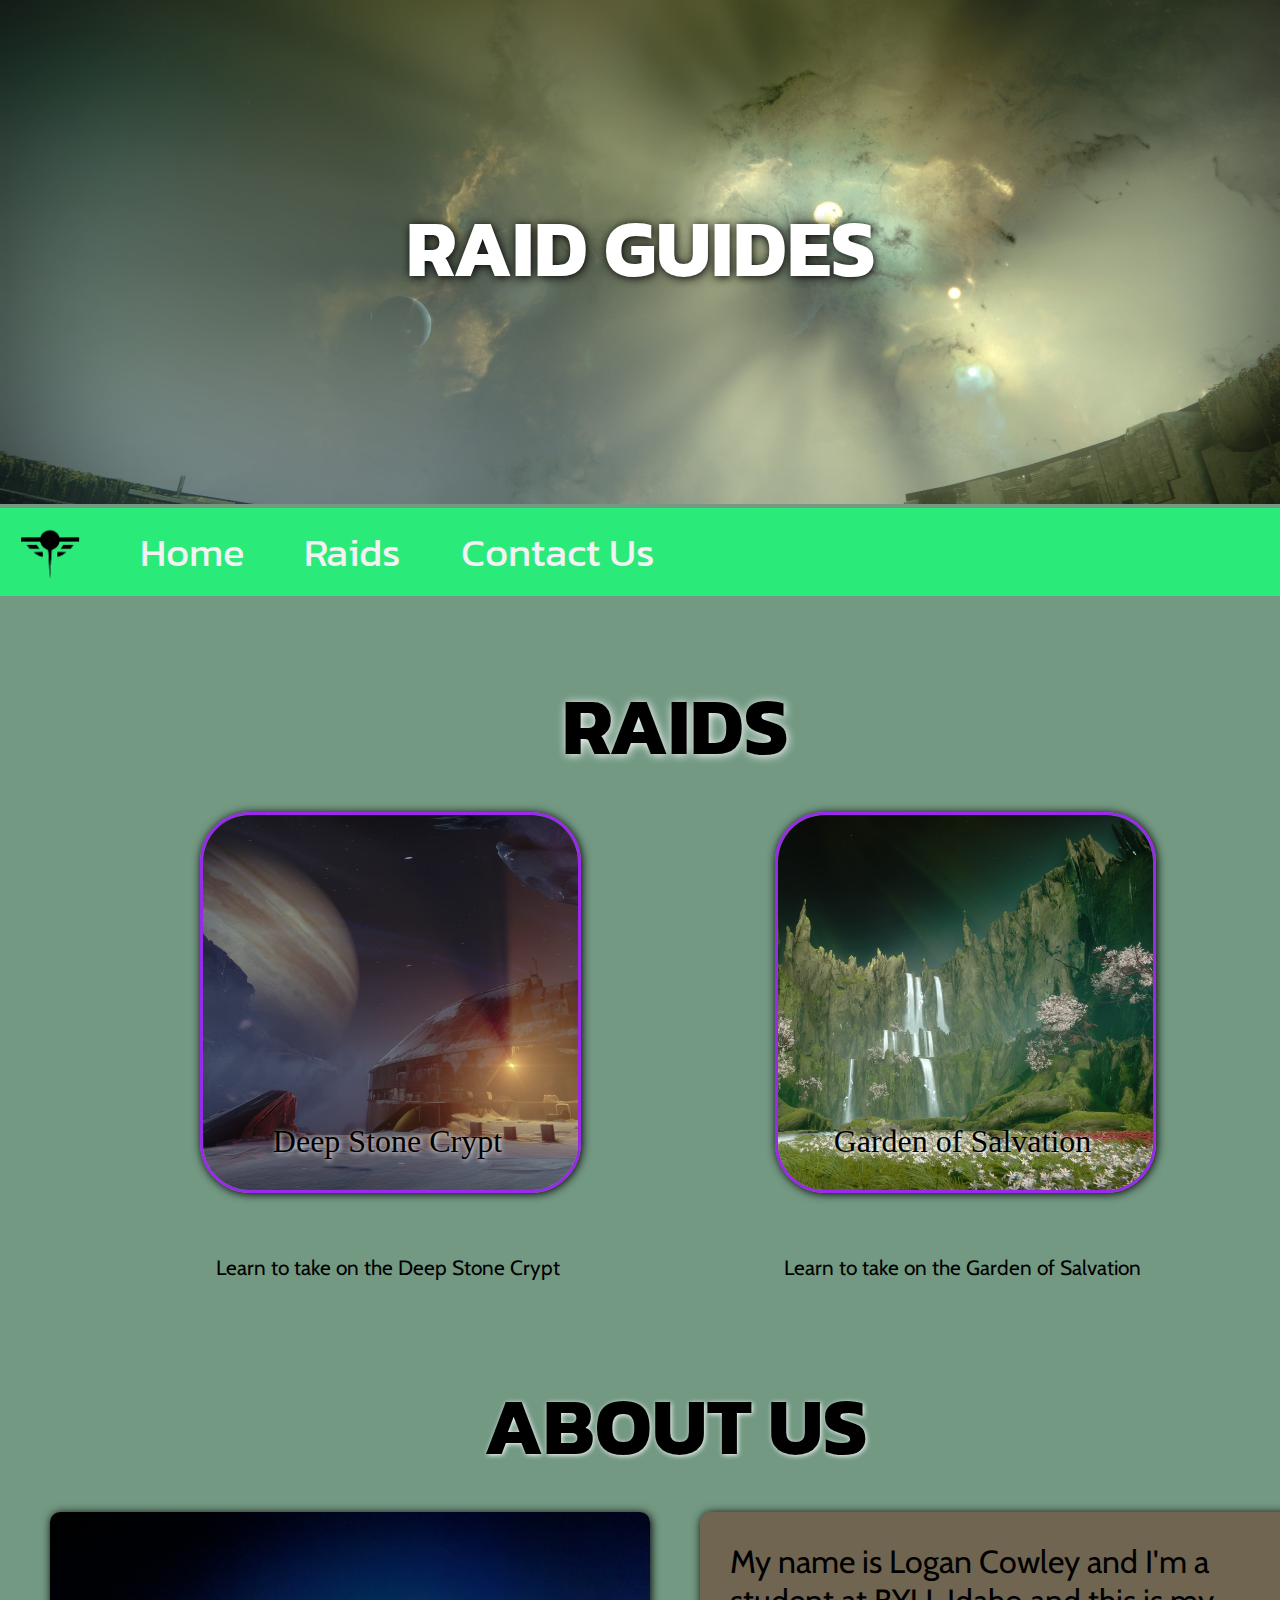
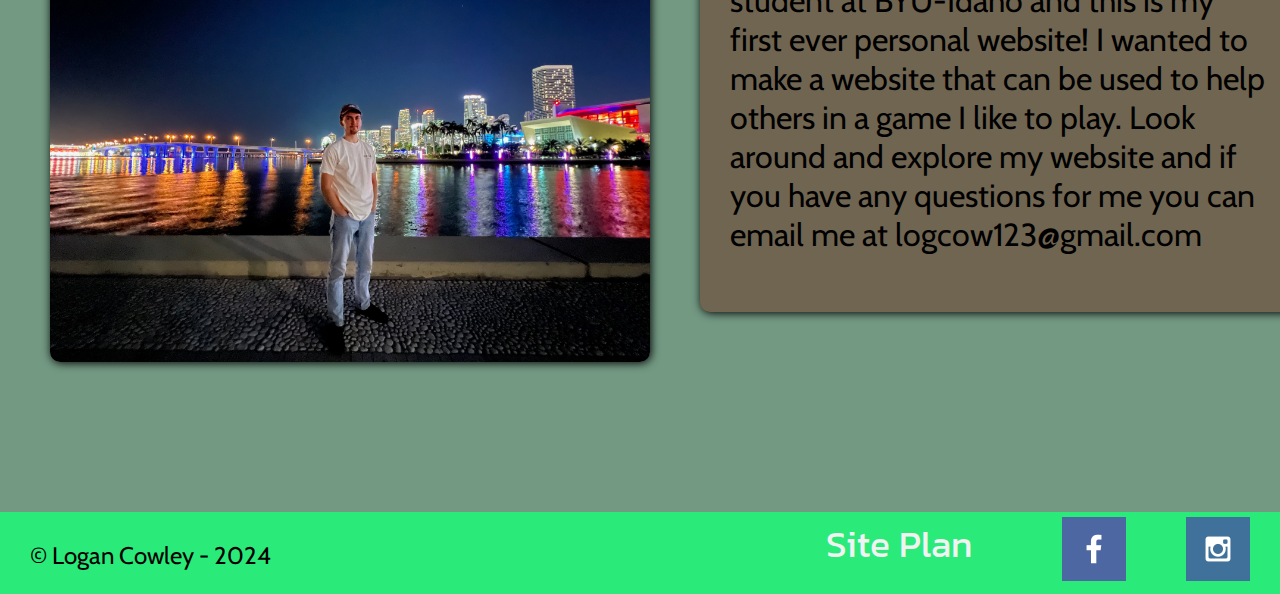
<file: index.html>
<!DOCTYPE html>
<html lang="en">

<head>
    <meta charset="UTF-8">
    <meta name="viewport" content="width=device-width, initial-scale=1.0">
    <title>Raid Guides</title>
    <link rel="stylesheet" href="styles/styles.css">
</head>

<body>
    <div class="main-title">
        <img class="main-img" src="images/title_image-cropped.jpg" alt="Background Image of Destiny 2 in the Garden of Salvation">
        <h1 class="main-text">RAID GUIDES</h1>
    </div>
    <header id="navbar">
        <nav>
            <ul>
                <li><a href="index.html"><img class="nav-logo" src="images/logo.png" alt="Raid Guides Logo"></a></li>
                <li><a href="index.html" class="link-a">Home</a></li>
                <li><a href="#raids" class="link-a">Raids</a></li>
                <li><a href="contactus.html" class="link-a">Contact Us</a></li>
            </ul>
        </nav>
    </header>
    <div id="raids" class="content">
        <h1 class="raid-text">RAIDS</h1>
        <div class="home-card home-card-one">
            <div class="img-card">
                <a href="deepstone.html">
                    <img src="images/dsc_cover_cropped.jpg" alt="Image of Deep Stone Crypt">
                </a>
                <div class="bottom-middle">Deep Stone Crypt</div>
            </div>
            <p>Learn to take on the Deep Stone Crypt</p>
        </div>
        <div class="home-card home-card-two">
            <div class="img-card">
                <a href="garden.html">
                <img src="images/gos_cover_cropped.jpg" alt="image of the Garde of Salvation">
                </a>
                <div class="bottom-middle">Garden of Salvation</div>
            </div>
            <p>Learn to take on the Garden of Salvation</p>
        </div>
    </div>
    <div id="about-us">
        <h1>ABOUT US</h1>
        <img src="images/logan.jpg" alt="picture of me(Logan)">
        <p>My name is Logan Cowley and I'm a student at BYU-Idaho and this is my first ever personal website! I wanted to make a website that can be used to help others in a game I like to play. Look around and explore my website and if you have any questions for me you can email me at logcow123@gmail.com</p>
    </div>
    <footer>
        <ul>
            <li class="copy-right"><p> &copy; Logan Cowley - 2024 </p></li>
            <li><a href="https://www.instagram.com" target="_blank">
                <img src="images/instagram.png" alt="instagram image with a link">
            </a></li>
            <li><a href="https://www.facebook.com" target="_blank">
                <img src="images/facebook.png" alt="facebook image with a link">
            </a></li>
            <li><a href="site-plan.html" class="foot-a">Site Plan</a></li>
        </ul>
    </footer>
    <script src="sticky.js"></script>
</body>

</html>
</file>
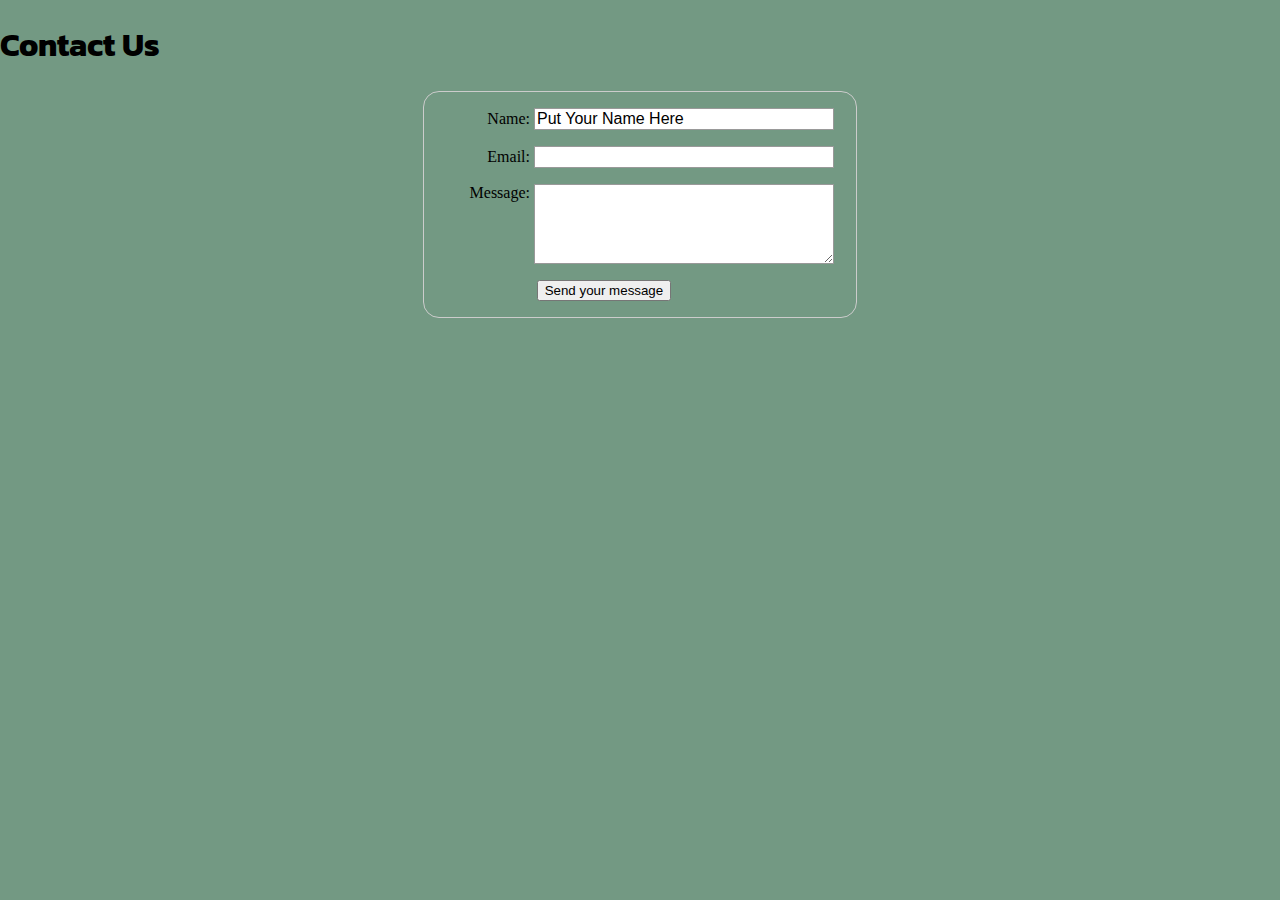
<file: contactus.html>
<!DOCTYPE html>
<html lang="en">
<head>
    <meta charset="UTF-8">
    <meta name="viewport" content="width=device-width, initial-scale=1.0">

    <link rel="stylesheet" href="styles/styles.css">
    <title>Contact Us</title>
</head>

<body>
    <header>

    </header>
<main>
    <div id="feedback"></div>
    <h1>Contact Us</h1>
    <form action="#" method="post">
        <ul>
            <li>
              <label for="name">Name:</label>
              <input type="text" id="name" name="user_name" value="Put Your Name Here"/>
            </li>
            <li>
              <label for="mail">Email:</label>
              <input type="email" id="mail" name="user_email" />
            </li>
            <li>
              <label for="msg">Message:</label>
              <textarea id="msg" name="user_message"></textarea>
            </li>
            <li class="button">
                <button type="submit">Send your message</button>
            </li>
          </ul>
    </form>

</main>
    <footer>

    </footer>
    <script>
        // get the feedback div element so we can do something with it.
        const feedbackElement = document.getElementById('feedback');
        // get the form so we can read what was entered in it.
        const formElement = document.forms[0];
        // add a 'listener' to wait for a submission of our form. When that happens run the code below.
        formElement.addEventListener('submit', function(e) {
            // stop the form from doing the default action.
            e.preventDefault();
            // set the contents of our feedback element to a message letting the user know the form was submitted successfully. Notice that we pull the name that was entered in the form to personalize the message!
            feedbackElement.innerHTML = 'Hello '+ formElement.user_name.value +'! Thank you for your message. We will get back with you as soon as possible!';
            // make the feedback element visible.
            feedbackElement.style.display = "block";
            // add a class to move everything down so our message doesn't cover it.
            document.body.classList.toggle('moveDown');
        });
    </script>
</body>
</html>
</file>
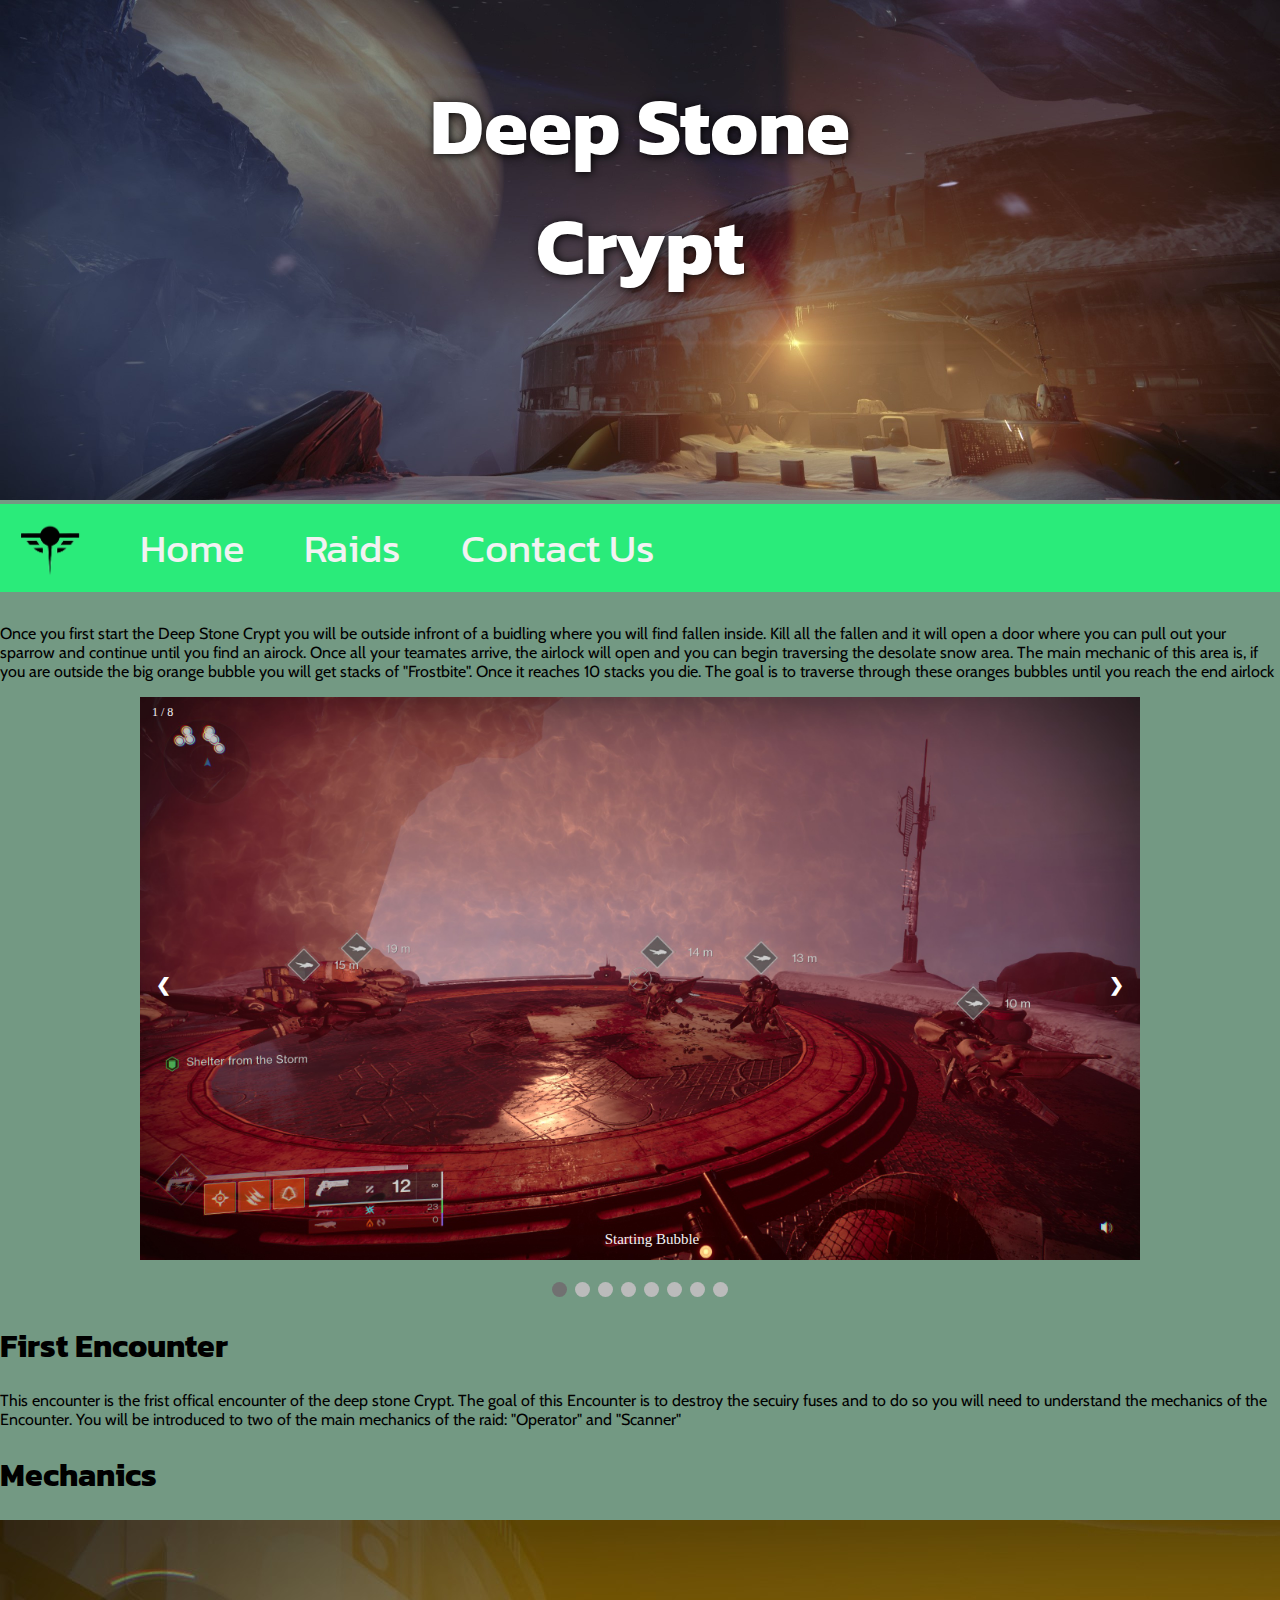
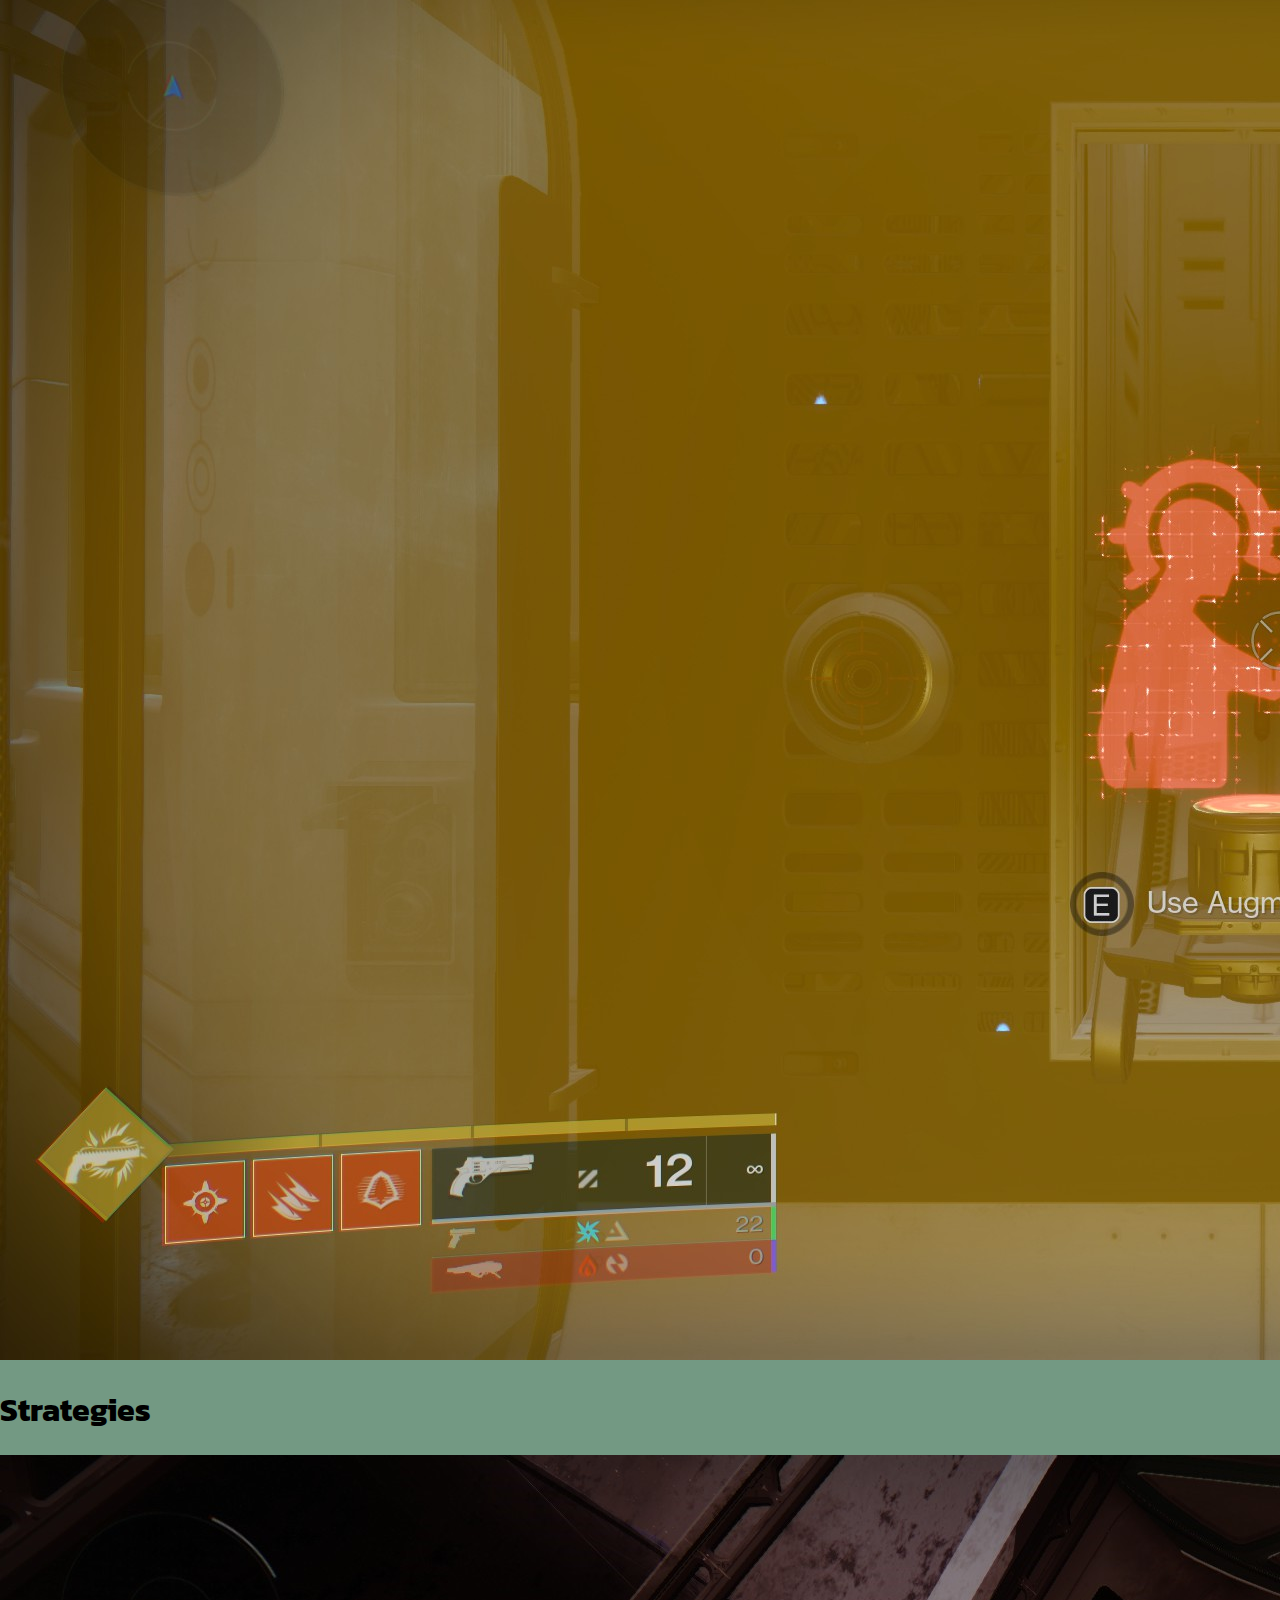
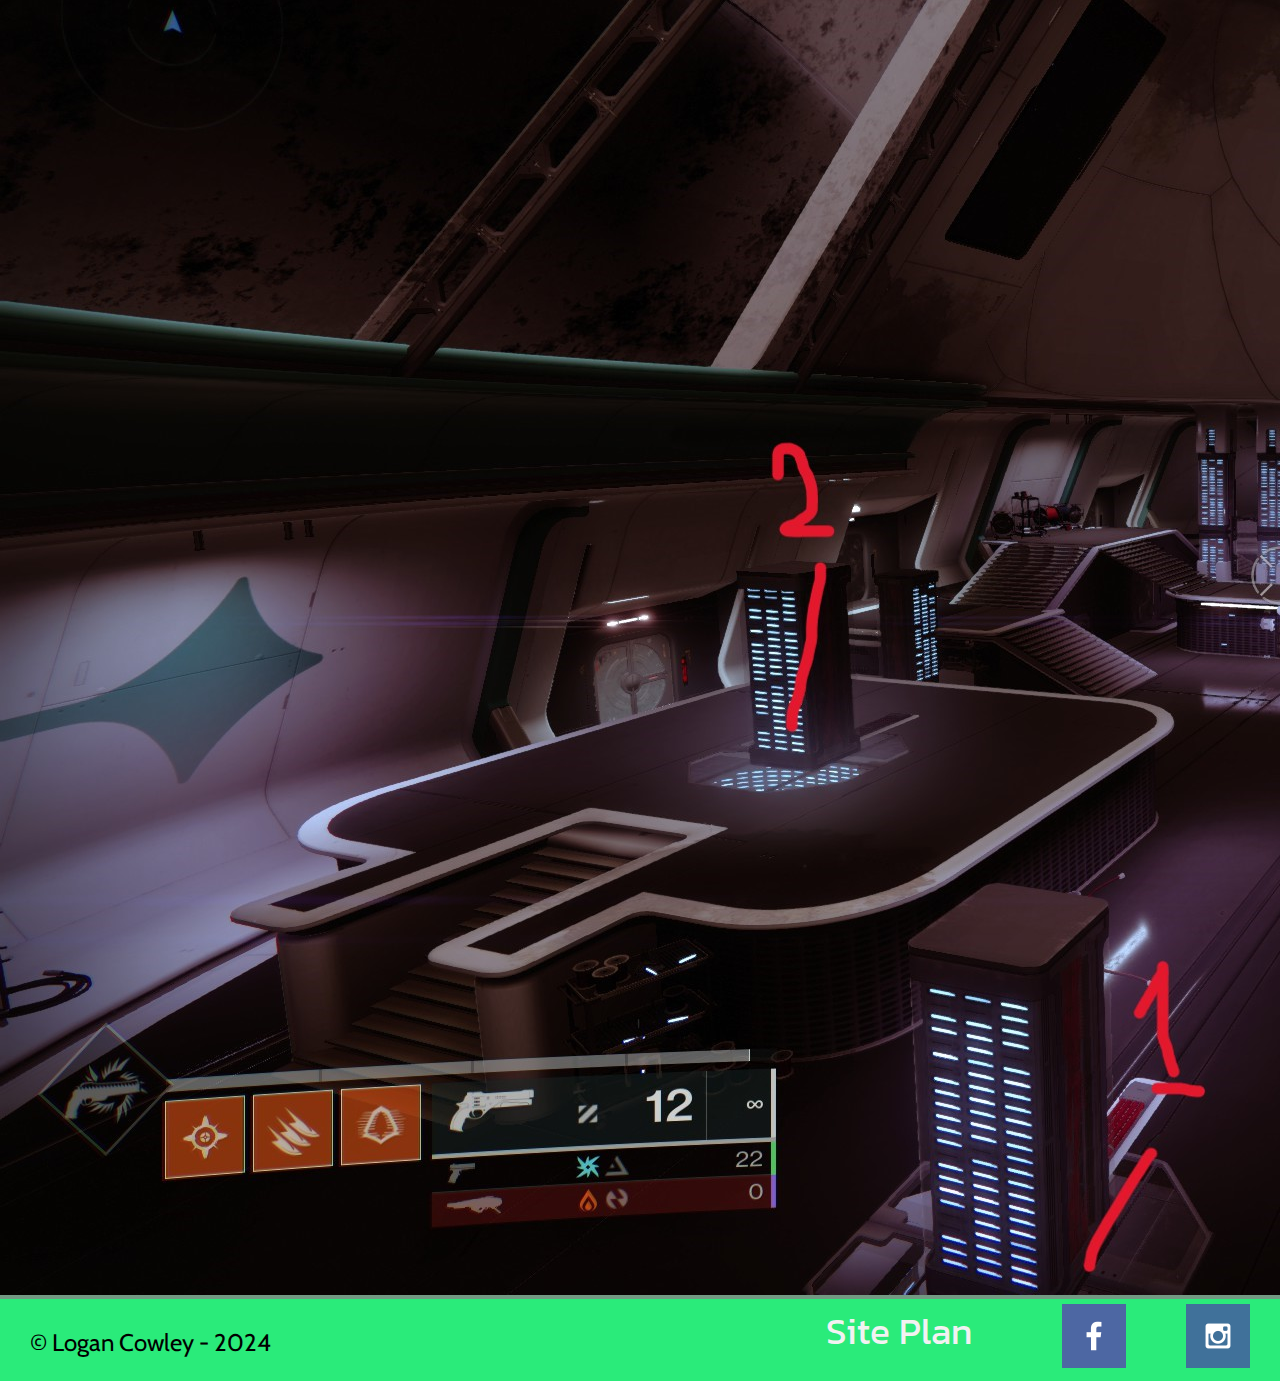
<file: deepstone.html>
<!DOCTYPE html>
<html lang="en">

<head>
    <meta charset="UTF-8">
    <meta name="viewport" content="width=device-width, initial-scale=1.0">
    <title>Raid Guides | Deep Stone Crypt</title>
    <link rel="stylesheet" href="styles/styles.css">
</head>
<body>
    <div class="main-title">
        <img class="main-img" src="images/dsc_cover_cropped_hero.jpg" alt="Background Image of Destiny 2 in the Deep Stone Crypt">
        <h1 class="main-text">Deep Stone Crypt</h1>
    </div>
    <header id="navbar">
        <nav>
            <ul>
                <li><a href="index.html"><img class="nav-logo" src="images/logo.png" alt="Raid Guides Logo"></a></li>
                <li><a href="index.html" class="link-a">Home</a></li>
                <li><a href="index.html#raids" class="link-a">Raids</a></li>
                <li><a href="contactus.html" class="link-a">Contact Us</a></li>
            </ul>
        </nav>
    </header>

    <div class="how-to-start content">
        <p class="instuctions">Once you first start the Deep Stone Crypt you will be outside infront of a buidling where you will find fallen inside. Kill all the fallen and it will open a door where you can pull out your sparrow and continue until you find an airock. Once all your teamates arrive, the airlock will open and you can begin traversing the desolate snow area. The main mechanic of this area is, if you are outside the big orange bubble you will get stacks of "Frostbite". Once it reaches 10 stacks you die. The goal is to traverse through these oranges bubbles until you reach the end airlock</p>
        <div class="slideshow-div">    
            <div class="image-collection">
                <div class="mySlides fade">
                    <div class="numbertext">1 / 8</div>
                    <img src="images/dsc_start_1.jpg" style="width:100%" alt="Image of the first checkpoint in Deep stone Crypt oppening">
                    <div class="text">Starting Bubble</div>
                </div>
                <div class="mySlides fade">
                    <div class="numbertext">2 / 8</div>
                    <img src="images/dsc_start_2.jpg" style="width:100%" alt="Image of the second checkpoint in Deep stone Crypt oppening">
                    <div class="text">Towards 4th Bubble</div>
                </div>
                <div class="mySlides fade">
                    <div class="numbertext">3 / 8</div>
                    <img src="images/dsc_start_3.jpg" style="width:100%" alt="Image of the third checkpoint in Deep stone Crypt oppening">
                    <div class="text">Towards 5th Bubble</div>
                </div>
                <div class="mySlides fade">
                    <div class="numbertext">4 / 8</div>
                    <img src="images/dsc_start_4.jpg" style="width:100%" alt="Image of the fourth checkpoint in Deep stone Crypt oppening">
                    <div class="text">Towards 6th bubble</div>
                </div>
                <div class="mySlides fade">
                    <div class="numbertext">5 / 8</div>
                    <img src="images/dsc_start_5.jpg" style="width:100%" alt="Image of the fifth checkpoint in Deep stone Crypt oppening">
                    <div class="text">Towards 7th bubble</div>
                </div>
                <div class="mySlides fade">
                    <div class="numbertext">6 / 8</div>
                    <img src="images/dsc_start_5-2.jpg" style="width:100%" alt="Image of the fifth checkpoint in Deep stone Crypt oppening part two">
                    <div class="text">Inbetween Bubbles 6 and 7</div>
                </div>
                <div class="mySlides fade">
                    <div class="numbertext">7 / 8</div>
                    <img src="images/dsc_start_6.jpg" style="width:100%" alt="Image of the sixth checkpoint in Deep stone Crypt oppening">
                    <div class="text">Towards final Bubble</div>
                </div>
                <div class="mySlides fade">
                    <div class="numbertext">8 / 8</div>
                    <img src="images/dsc_start_7.jpg" style="width:100%" alt="Image of the final checkpoint in Deep stone Crypt oppening">
                    <div class="text">Final Airlock</div>
                </div>
                <a class="prev" onclick="plusSlides(-1)">&#10094;</a>
                <a class="next" onclick="plusSlides(1)">&#10095;</a>
            </div>
            <br>
            <div class="dot-style" style="text-align:center">
                <span class="dot" onclick="currentSlide(1)"></span>
                <span class="dot" onclick="currentSlide(2)"></span>
                <span class="dot" onclick="currentSlide(3)"></span>
                <span class="dot" onclick="currentSlide(4)"></span>
                <span class="dot" onclick="currentSlide(5)"></span>
                <span class="dot" onclick="currentSlide(6)"></span>
                <span class="dot" onclick="currentSlide(7)"></span>
                <span class="dot" onclick="currentSlide(8)"></span>
            </div>
        </div>
    </div>
    
    <div class="first-encounter">
        <h1>First Encounter</h1>
        <p class="description">This encounter is the frist offical encounter of the deep stone Crypt. The goal of this Encounter is to destroy the secuiry fuses and to do so you will need to understand the mechanics of the Encounter. You will be introduced to two of the main mechanics of the raid: "Operator" and "Scanner"</p>
        <div class="guide-grid">
            <div class="mechanics-box">
                <h1>Mechanics</h1>
                <div class="mechanic-collection">
                    <img src="images/operator.jpg" alt="The operator mechanic">
                </div>
            </div>
            <div class="strategies-box">
                <h1>Strategies</h1>
                <div class="mechanic-collection">
                    <img src="images/dsc_darkroom_marked.jpg" alt="image of the deep stone crypt dark room">
                </div>
            </div>
        </div>
    </div>

    <footer>
        <ul>
            <li class="copy-right"><p> &copy; Logan Cowley - 2024 </p></li>
            <li><a href="https://www.instagram.com" target="_blank">
                <img src="images/instagram.png" alt="instagram image with a link">
            </a></li>
            <li><a href="https://www.facebook.com" target="_blank">
                <img src="images/facebook.png" alt="facebook image with a link">
            </a></li>
            <li><a href="site-plan.html" class="foot-a">Site Plan</a></li>
        </ul>
    </footer>
    <script src="sticky.js"></script>
    <script src="slideshow.js"></script>
</body>
</file>
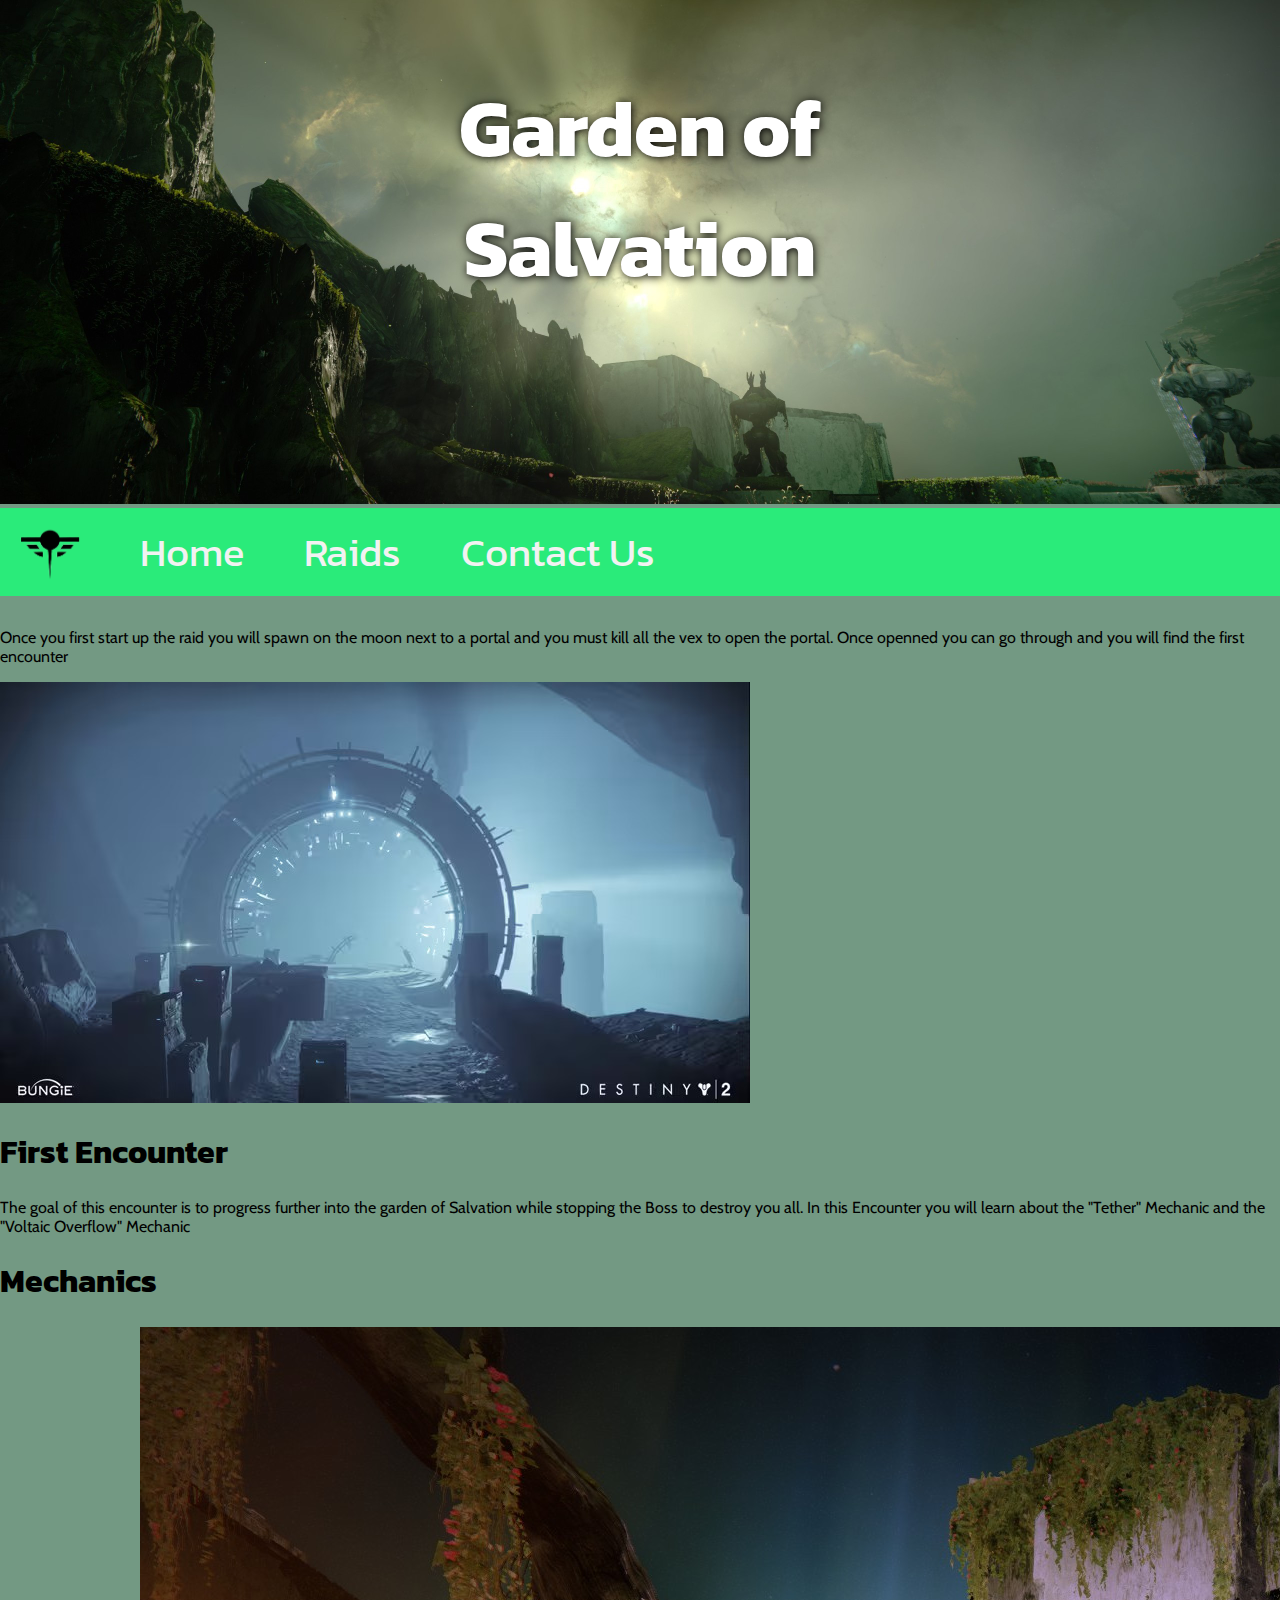
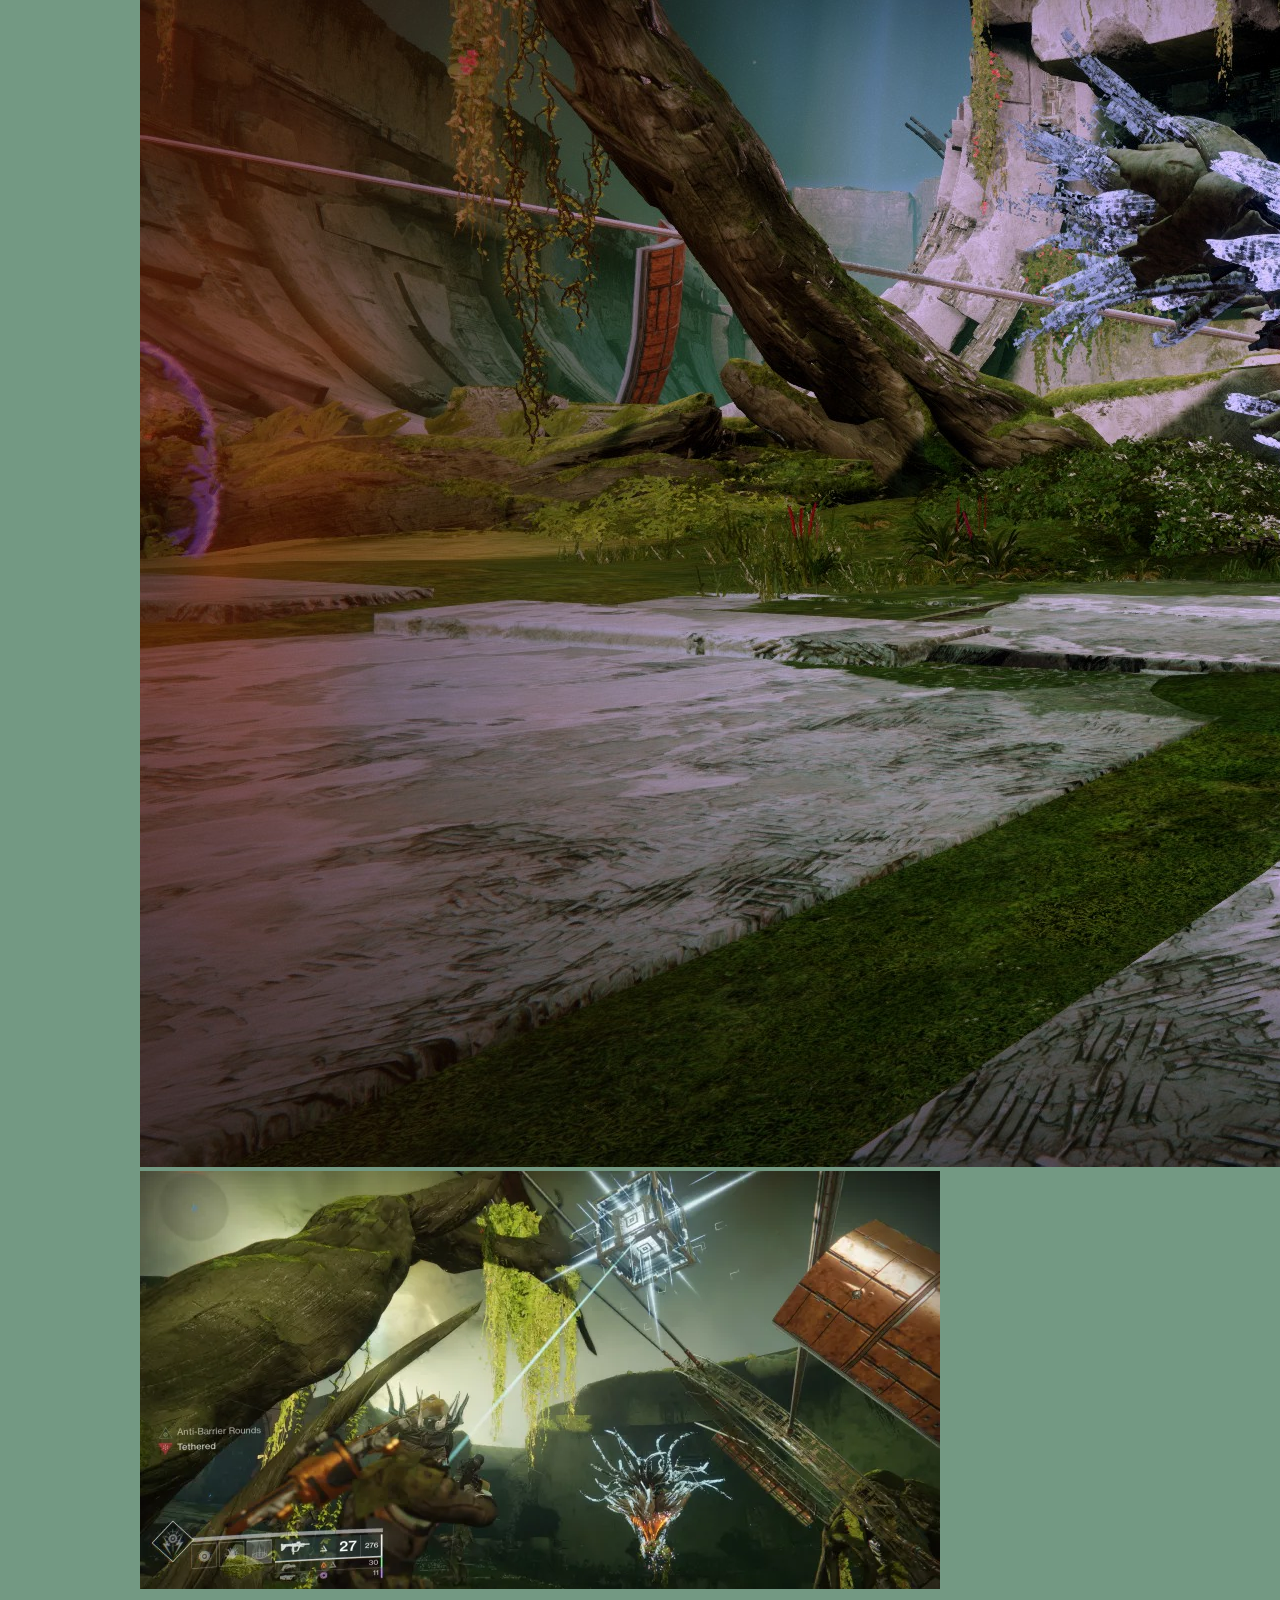
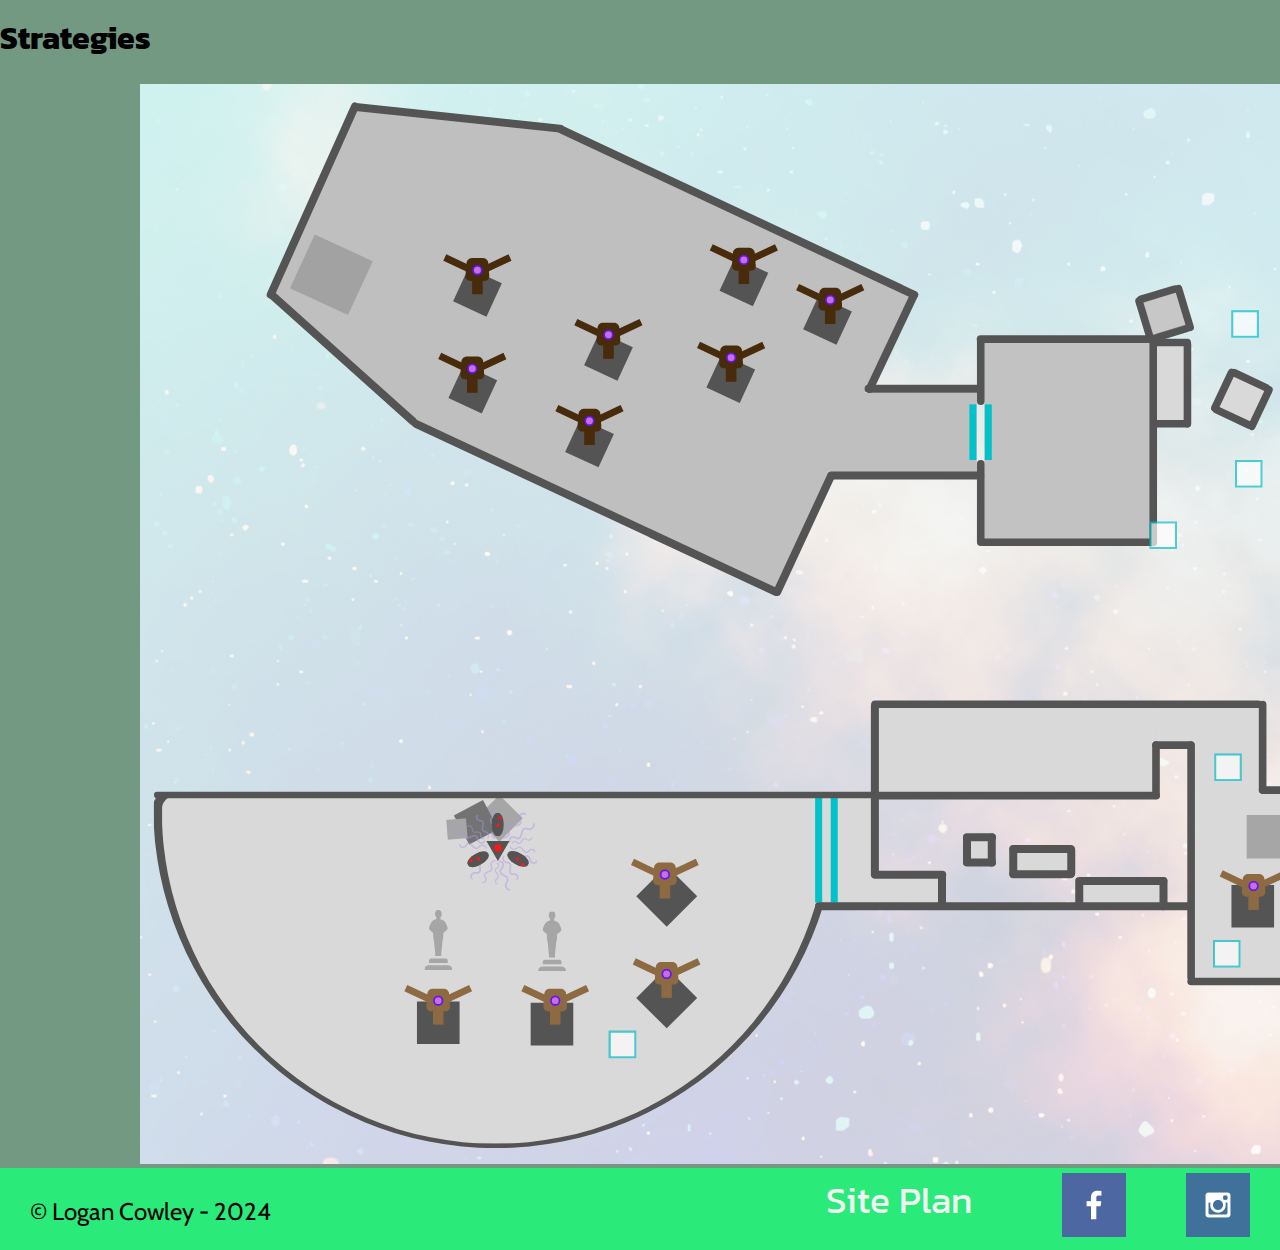
<file: garden.html>
<!DOCTYPE html>
<html lang="en">

<head>
    <meta charset="UTF-8">
    <meta name="viewport" content="width=device-width, initial-scale=1.0">
    <title>Raid Guides | Garden of Salvation</title>
    <link rel="stylesheet" href="styles/styles.css">
</head>
<body>
    <div class="main-title">
        <img class="main-img" src="images/gos_hero_cropped.jpg" alt="Background Image of Destiny 2 in the Garden of Salvation">
        <h1 class="main-text">Garden of Salvation</h1>
    </div>
    <header id="navbar">
        <nav>
            <ul>
                <li><a href="index.html"><img class="nav-logo" src="images/logo.png" alt="Raid Guides Logo"></a></li>
                <li><a href="index.html" class="link-a">Home</a></li>
                <li><a href="index.html#raids" class="link-a">Raids</a></li>
                <li><a href="contactus.html" class="link-a">Contact Us</a></li>
            </ul>
        </nav>
    </header>

    <div class="how-to-start content">
        <p>Once you first start up the raid you will spawn on the moon next to a portal and you must kill all the vex to open the portal. Once openned you can go through and you will find the first encounter</p>
        <img src="images/gos_portal.jpg" alt="Destiny 2 portal on the moon">
    </div>
    
    <h1>First Encounter</h1>
    <p>The goal of this encounter is to progress further into the garden of Salvation while stopping the Boss to destroy you all. In this Encounter you will learn about the "Tether" Mechanic and the "Voltaic Overflow" Mechanic</p>
    <div class="guide-grid">
        <div class="mechanics-box">
            <h1>Mechanics</h1>
            <div class="image-collection">
                <img src="images/gos_mindbarf.jpg" alt="image of the voltaic Overflow mechanic">
                <img src="images/gos_tether.jpg" alt="image of the tether mechanic">
            </div>
        </div>
        <div class="strategies-box">
            <h1>Strategies</h1>
            <div class="image-collection">
                <img src="images/gos_firstencounter.png" alt="map of the first encounter">
            </div>
        </div>
    </div>

    <footer>
        <ul>
            <li class="copy-right"><p> &copy; Logan Cowley - 2024 </p></li>
            <li><a href="https://www.instagram.com" target="_blank">
                <img src="images/instagram.png" alt="instagram image with a link">
            </a></li>
            <li><a href="https://www.facebook.com" target="_blank">
                <img src="images/facebook.png" alt="facebook image with a link">
            </a></li>
            <li><a href="site-plan.html" class="foot-a">Site Plan</a></li>
        </ul>
    </footer>
    <script src="sticky.js"></script>
</body>
</file>
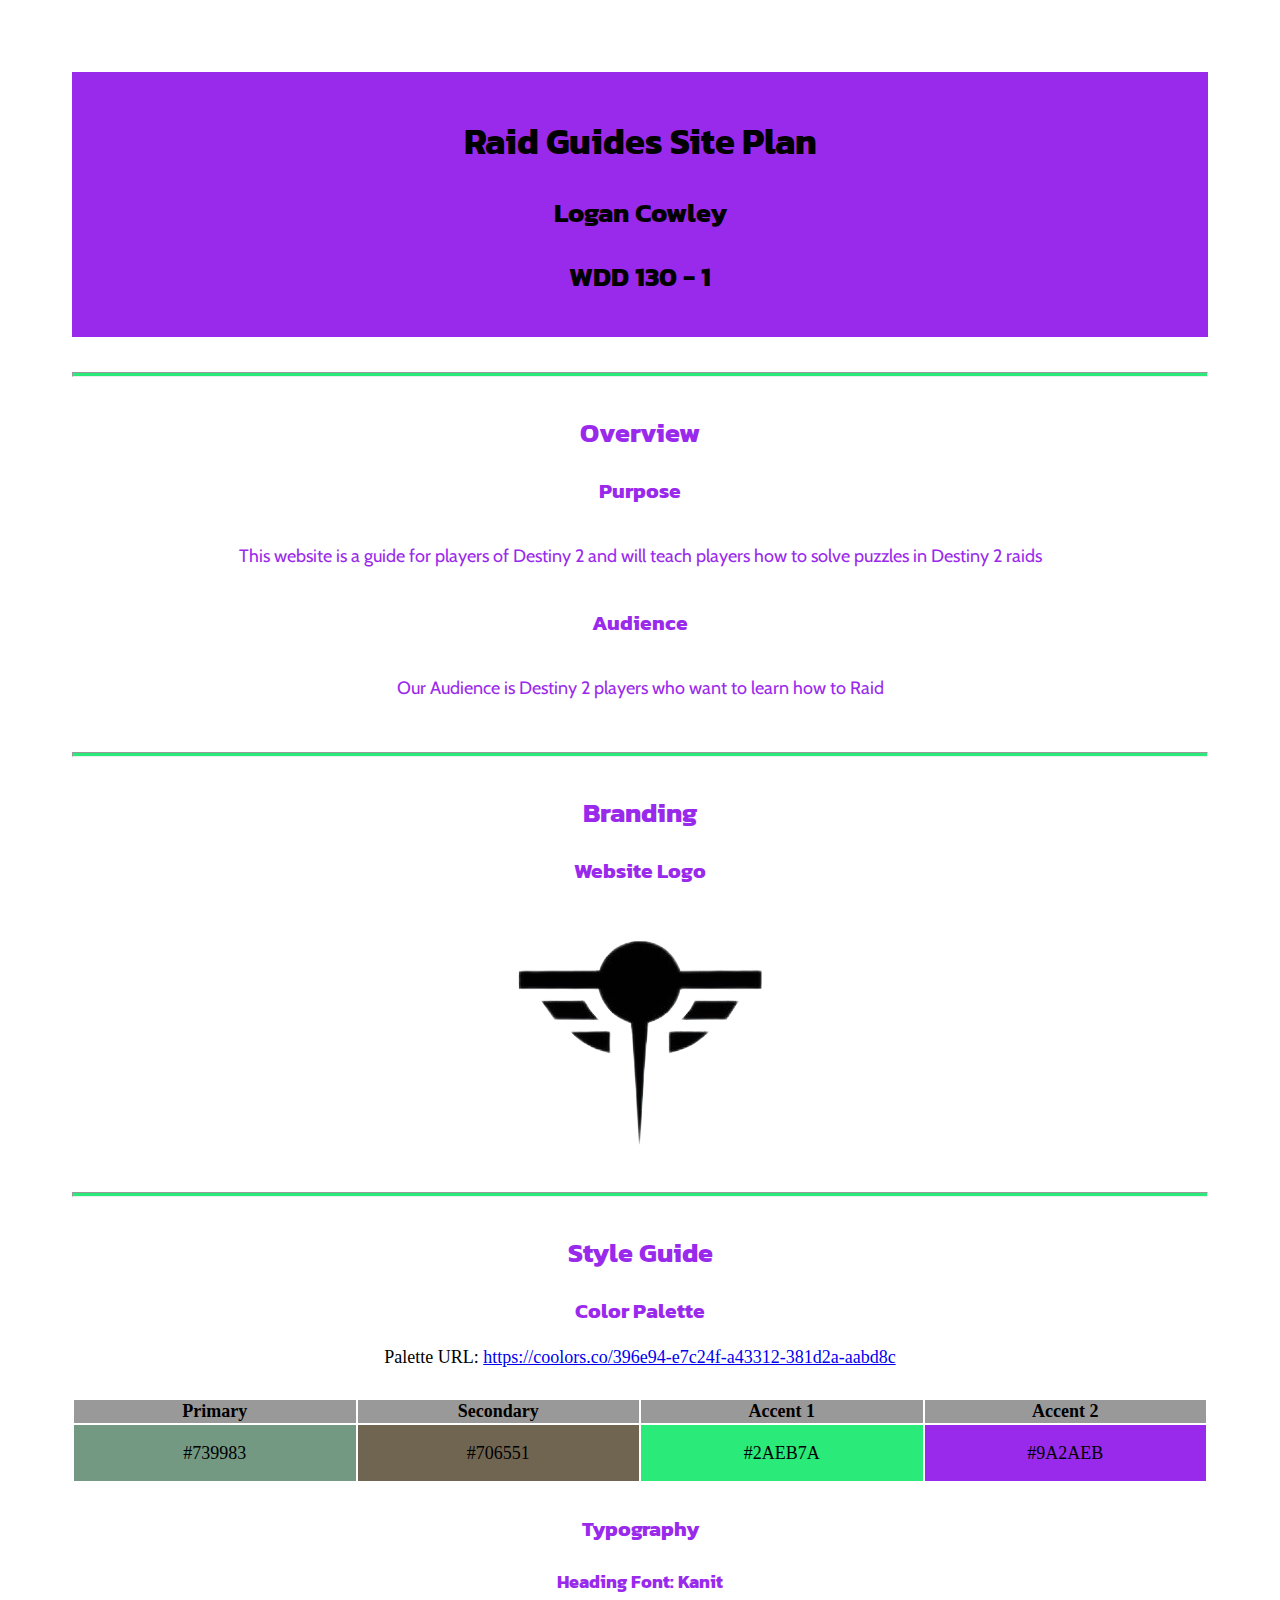
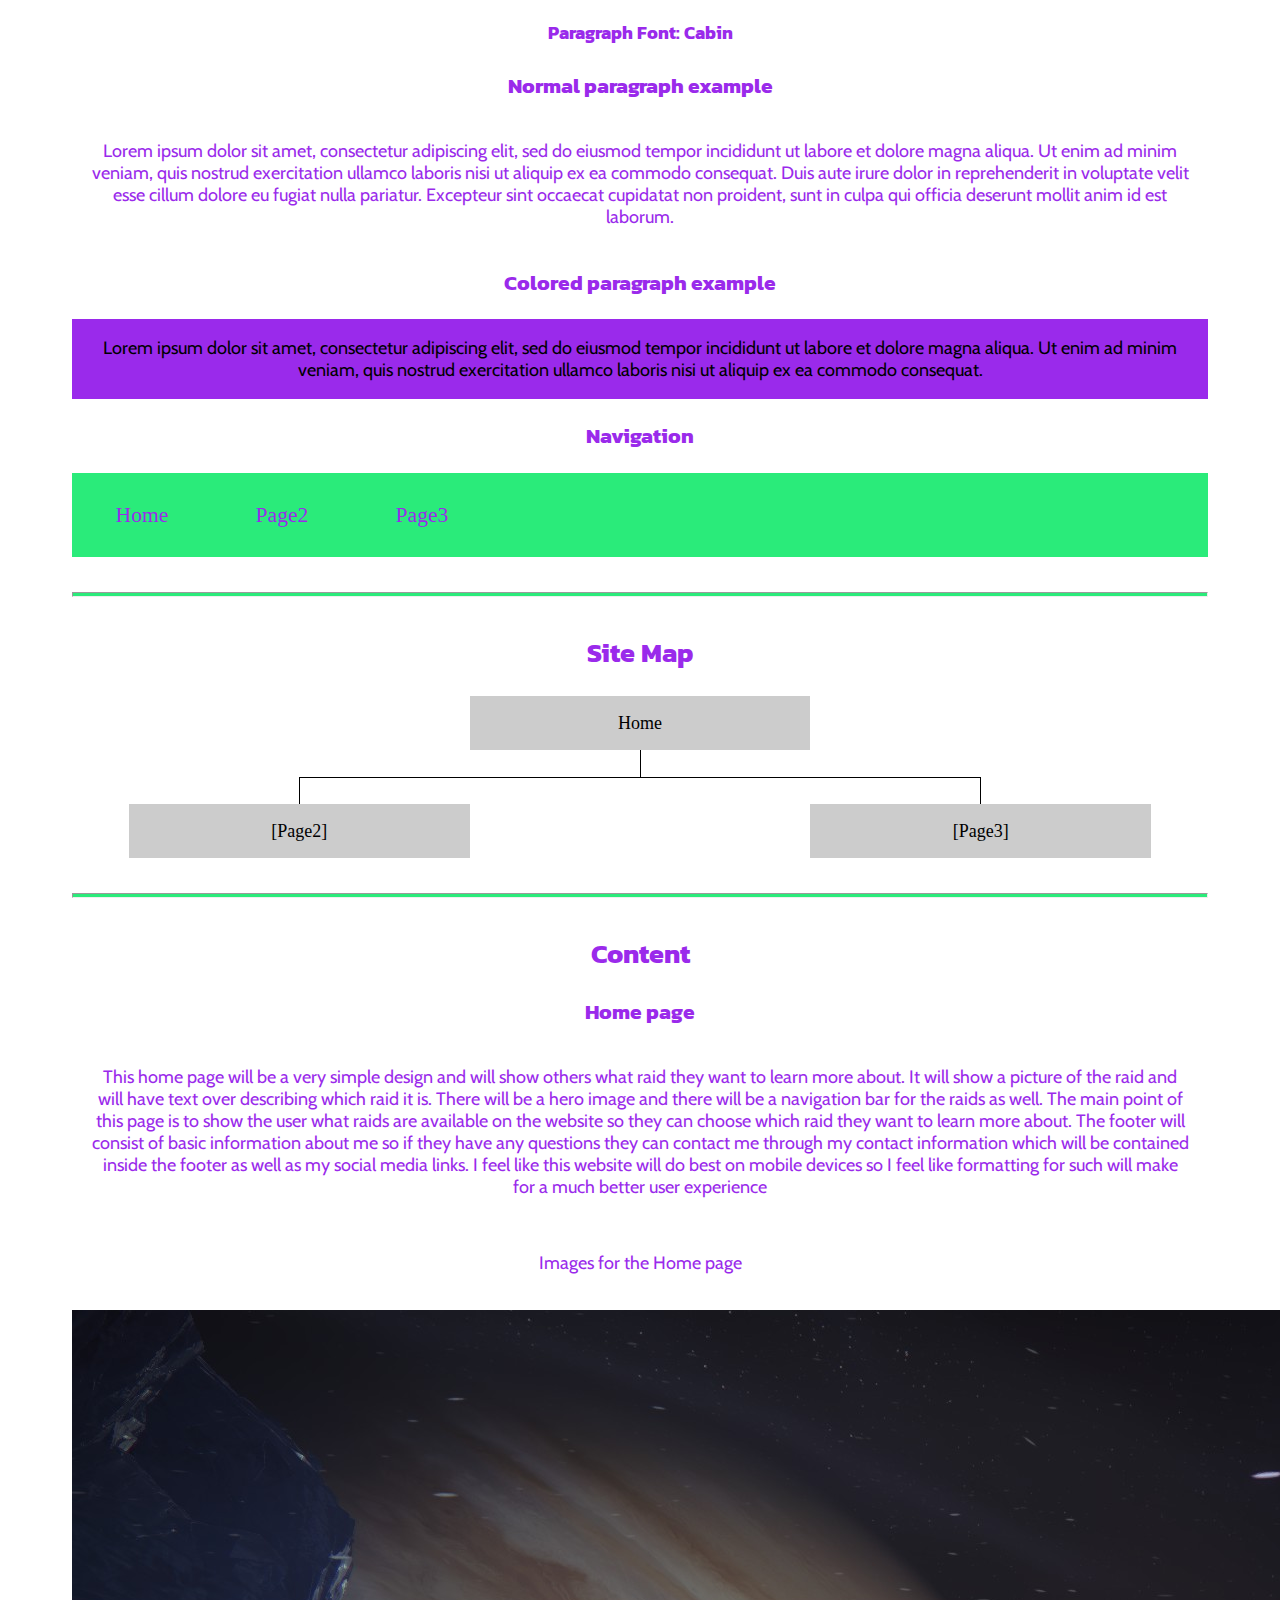
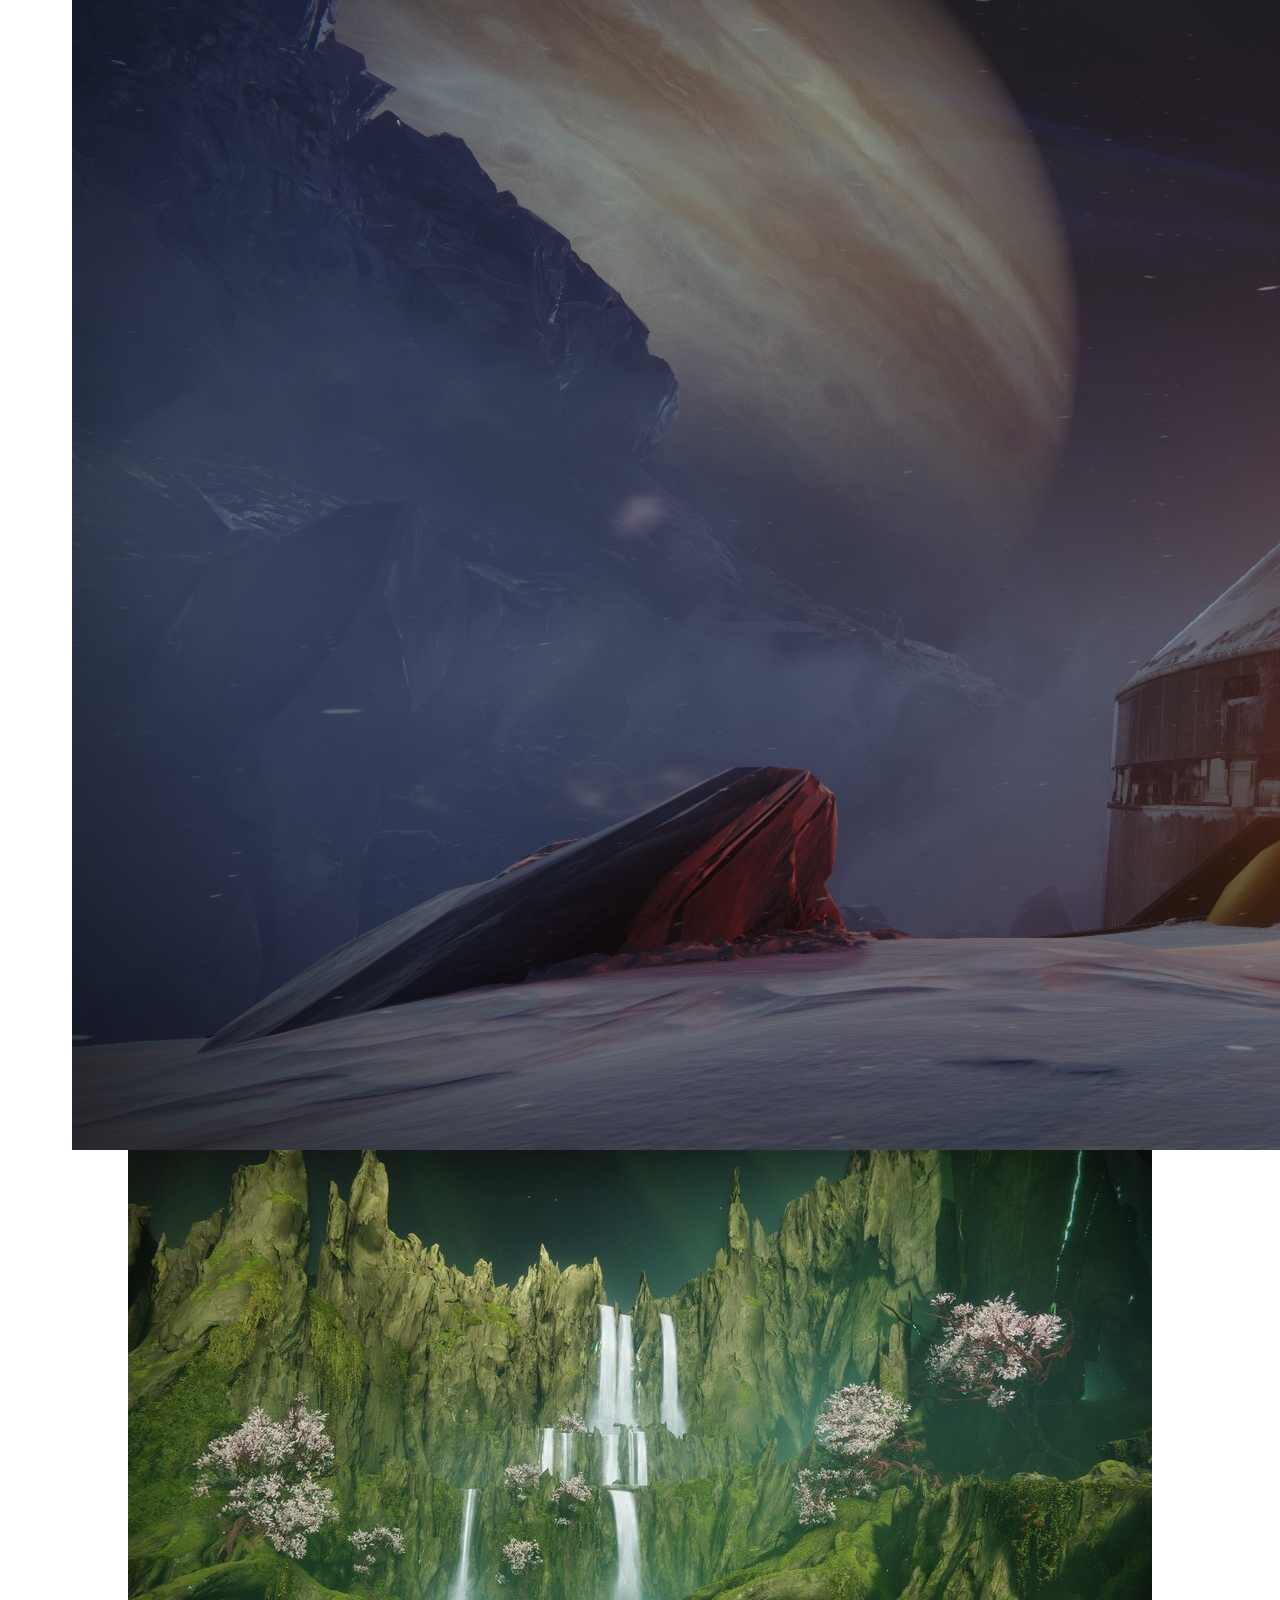
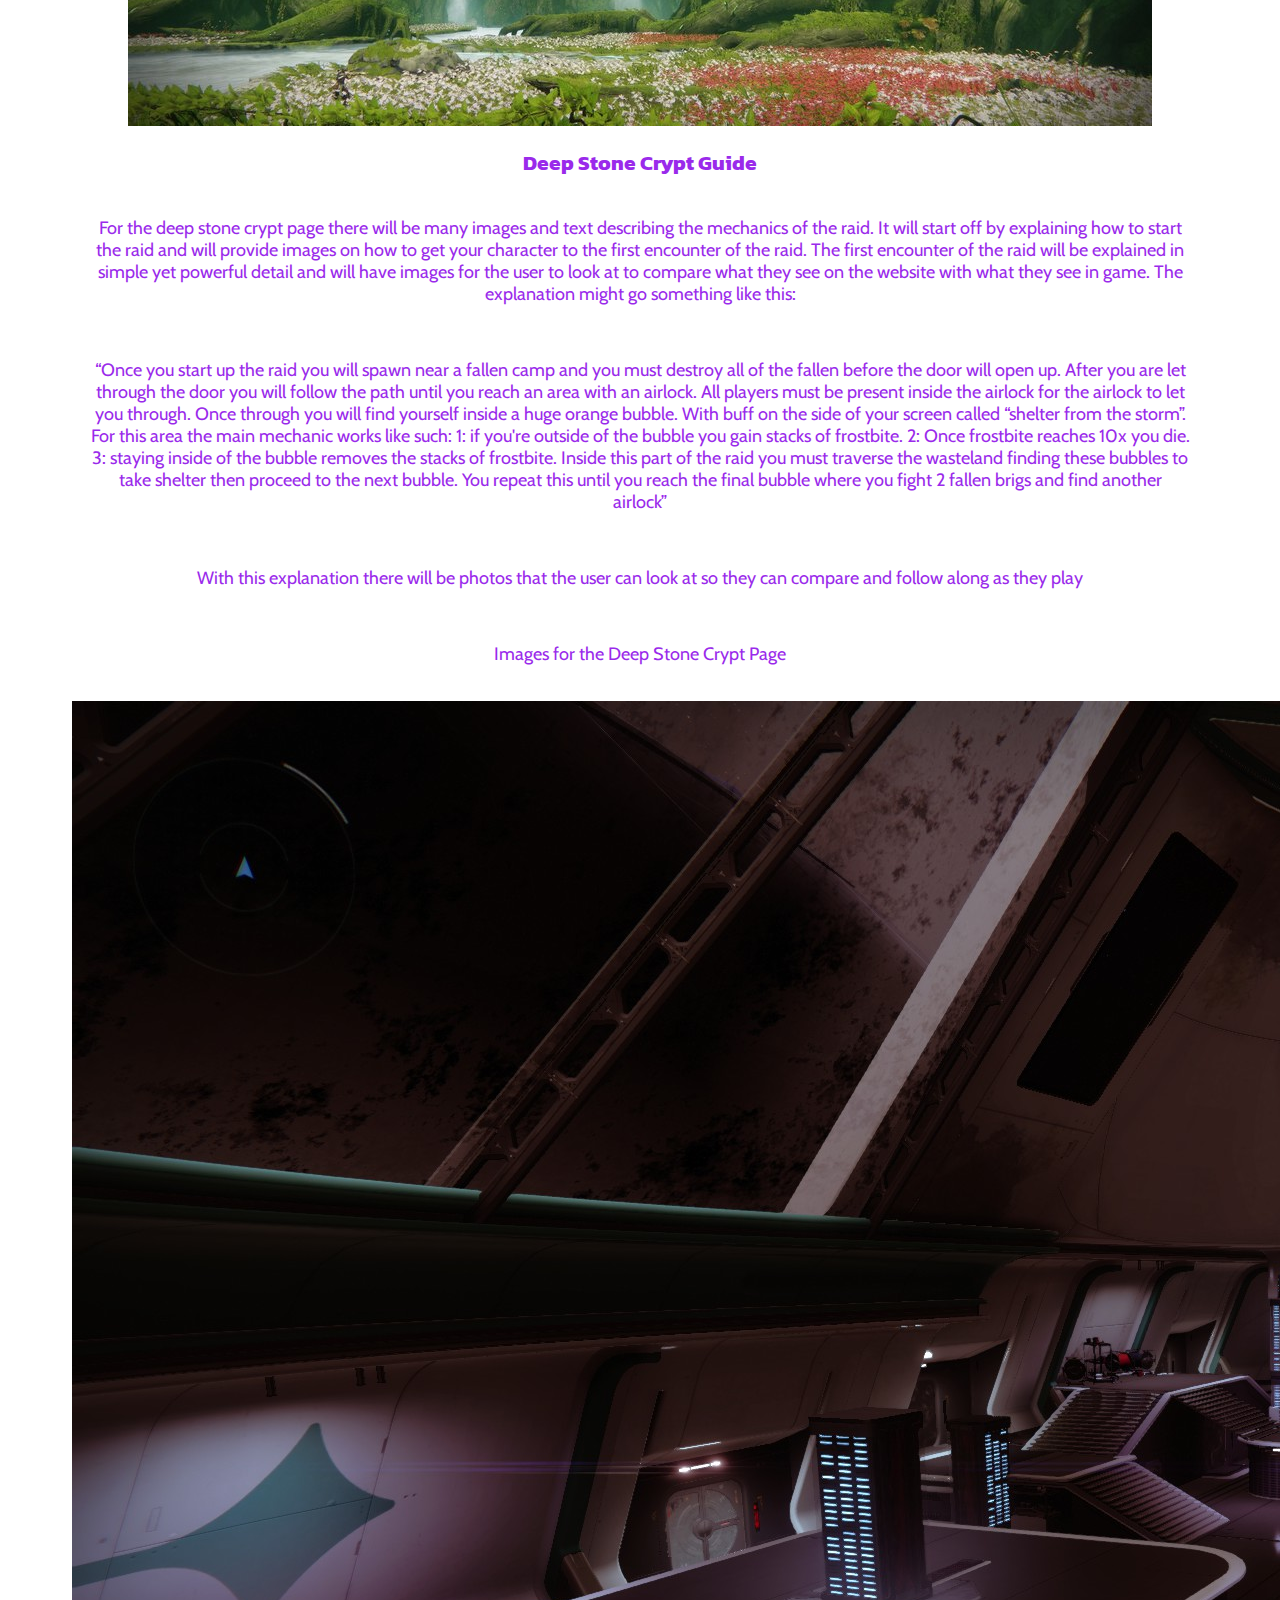
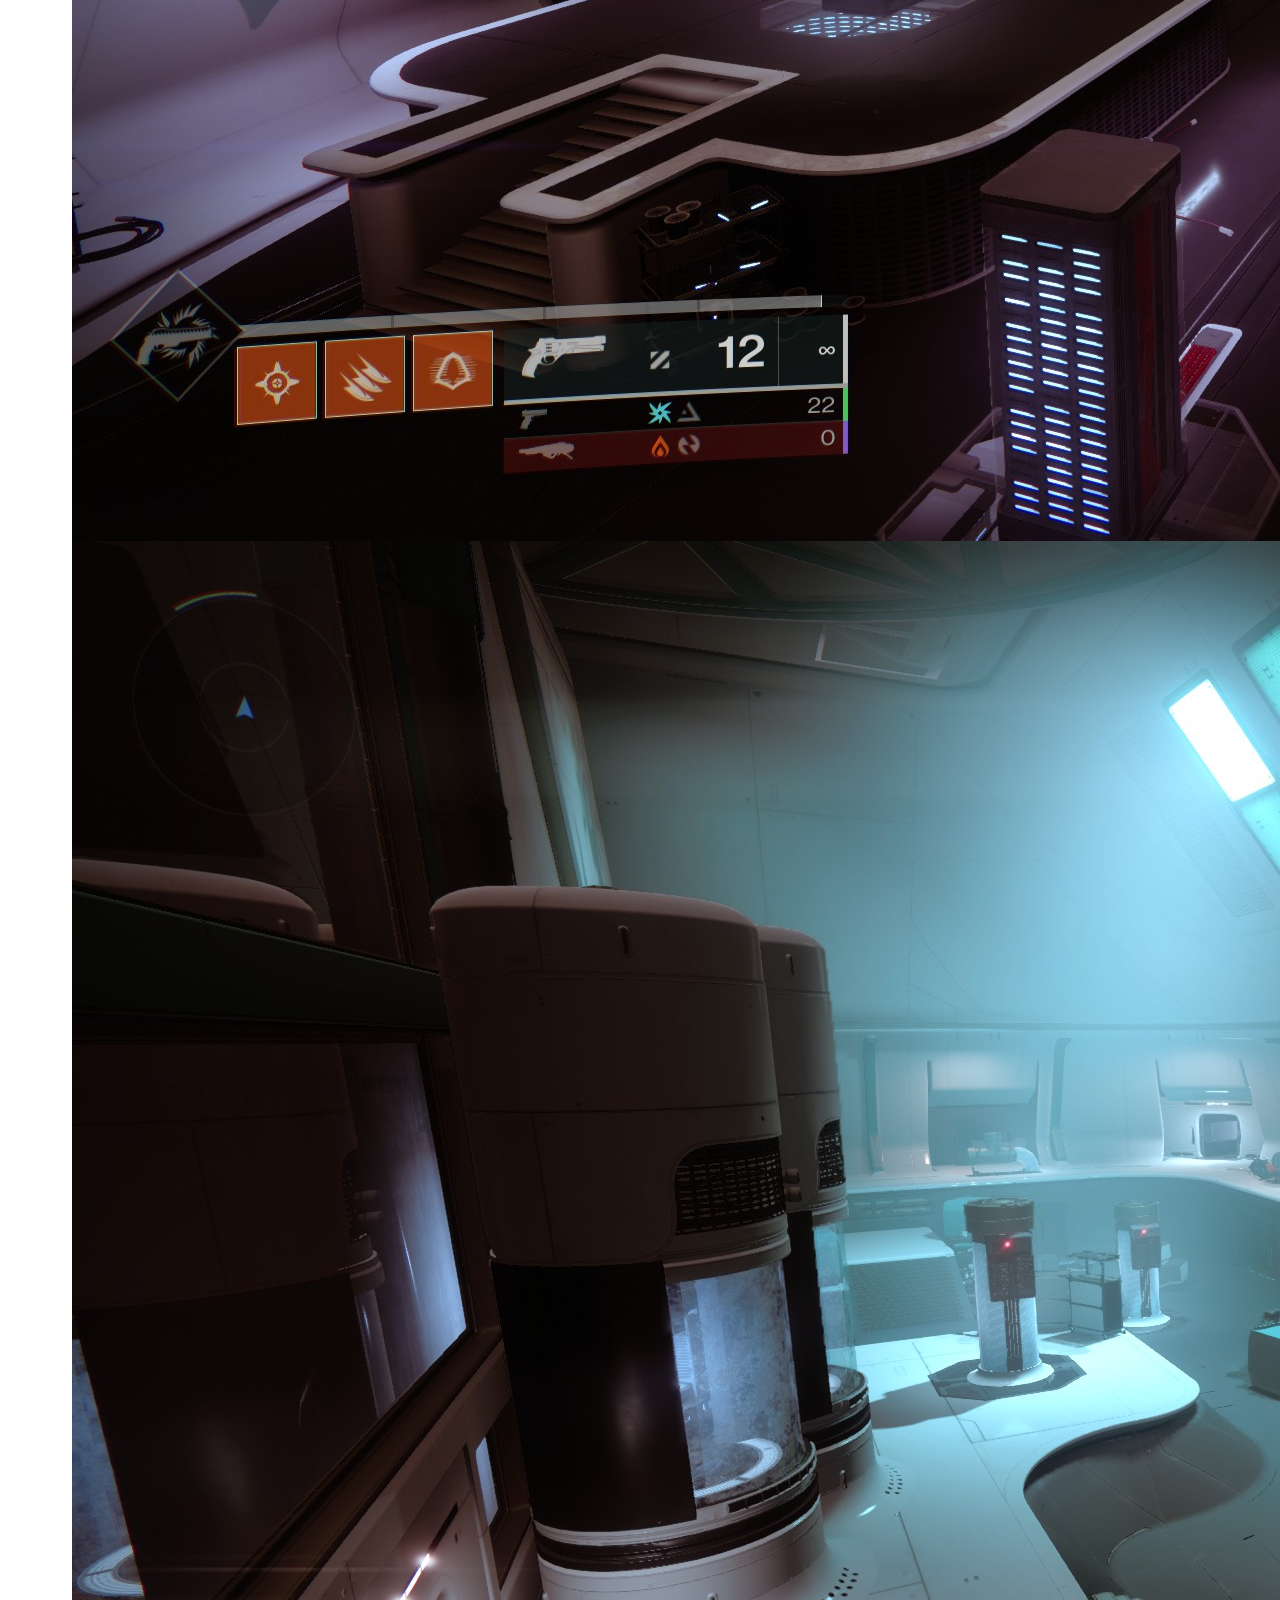
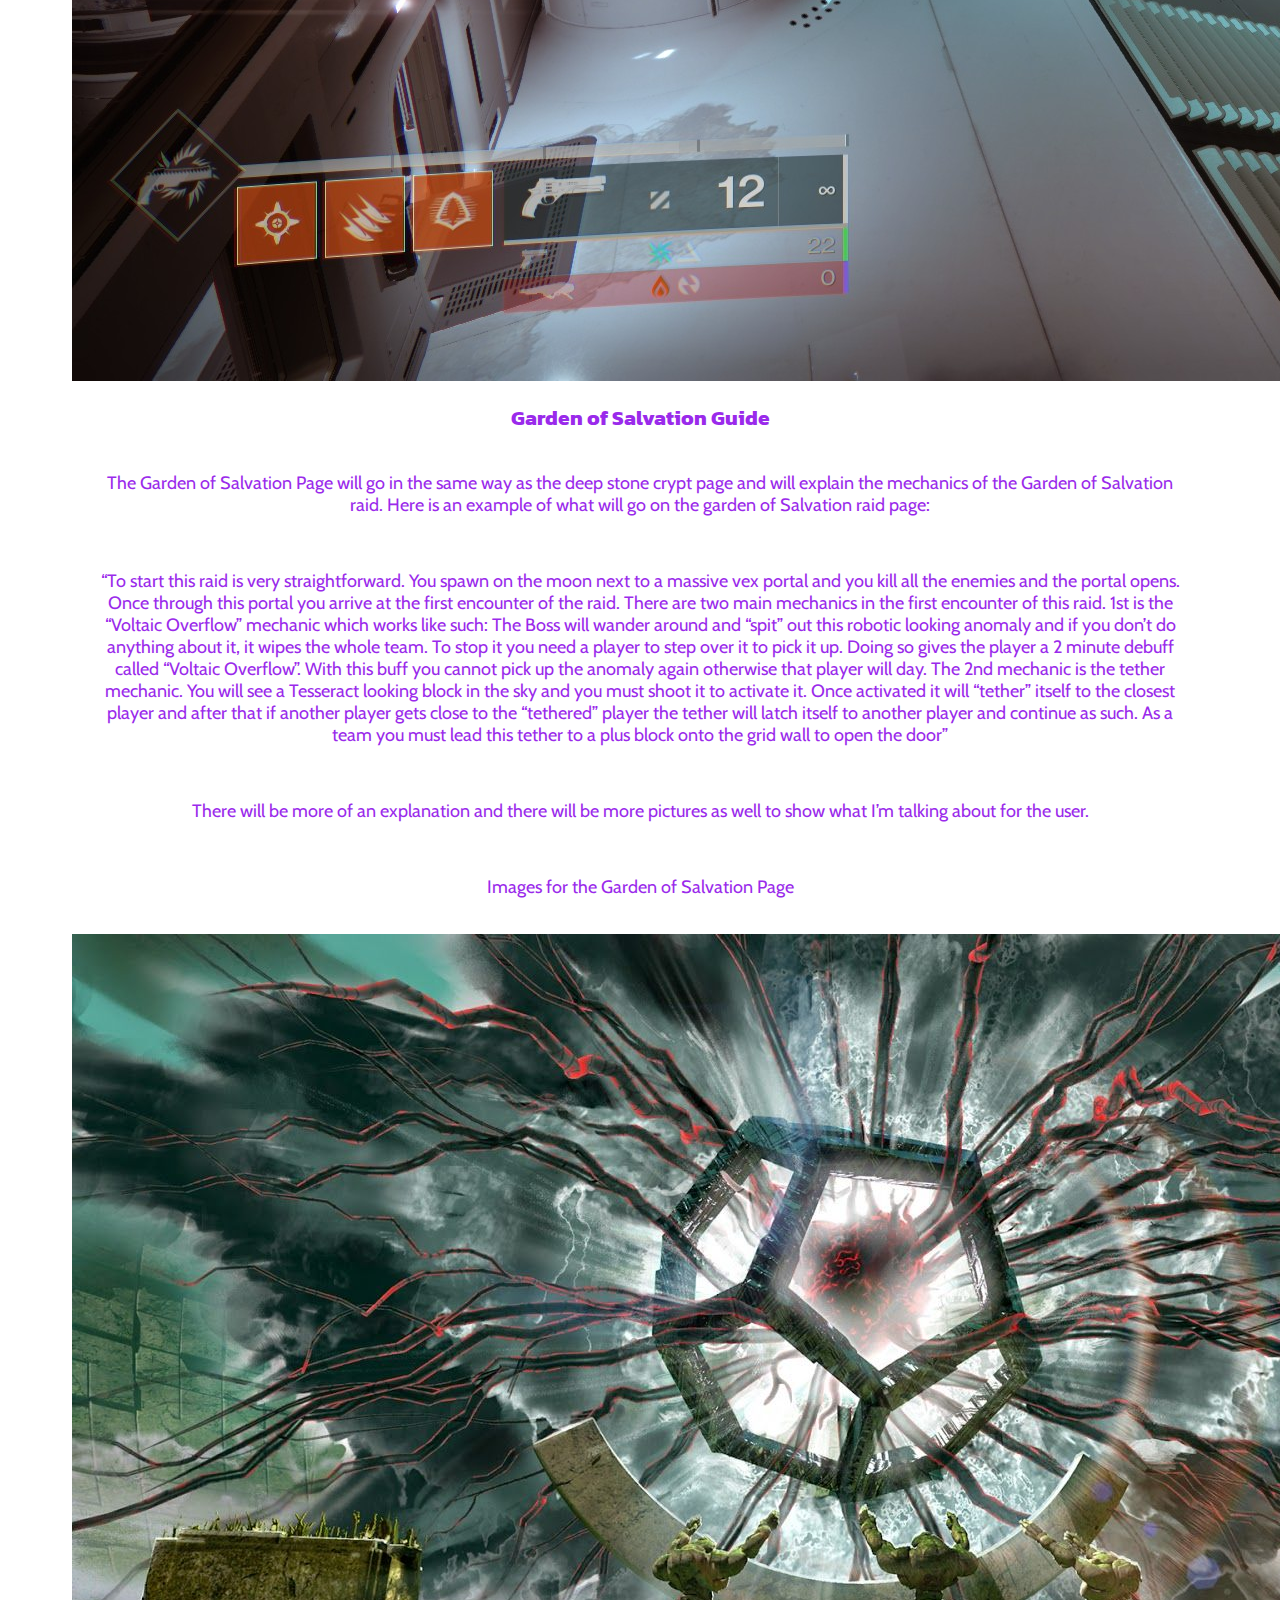
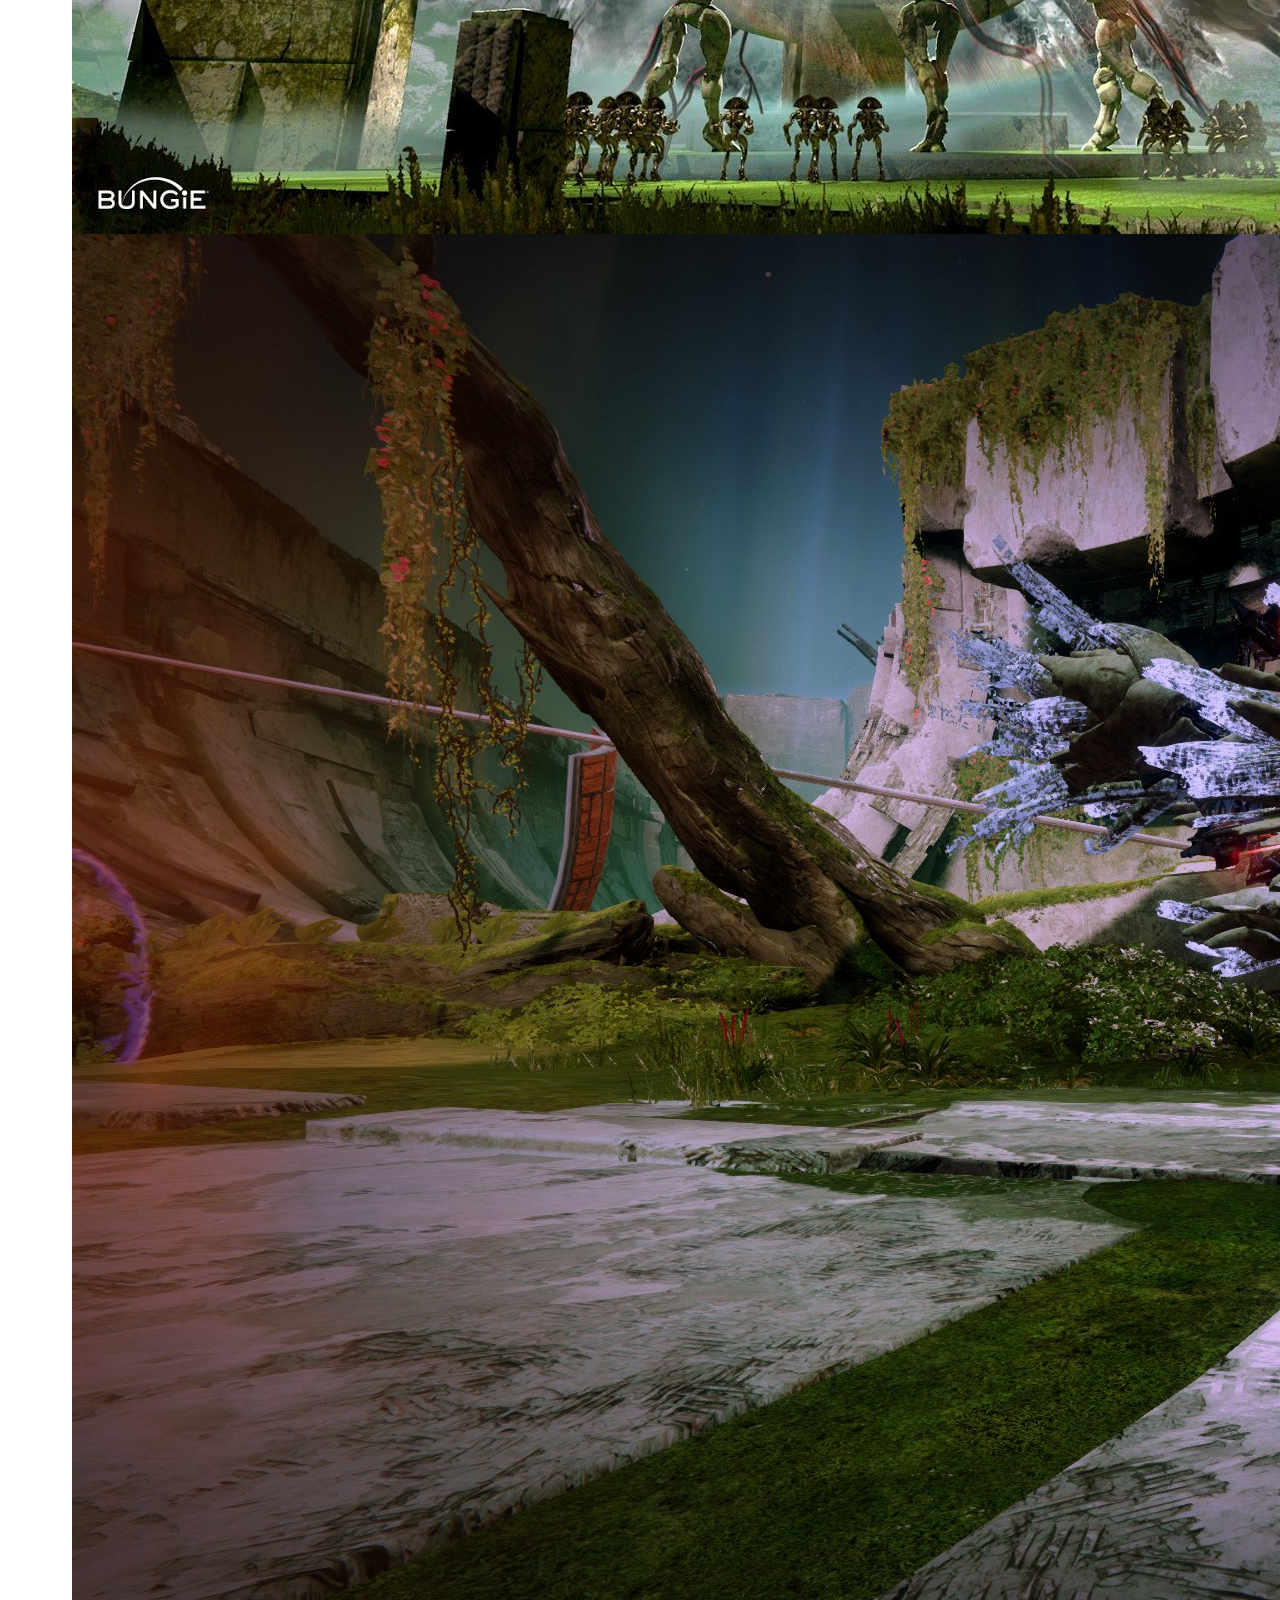
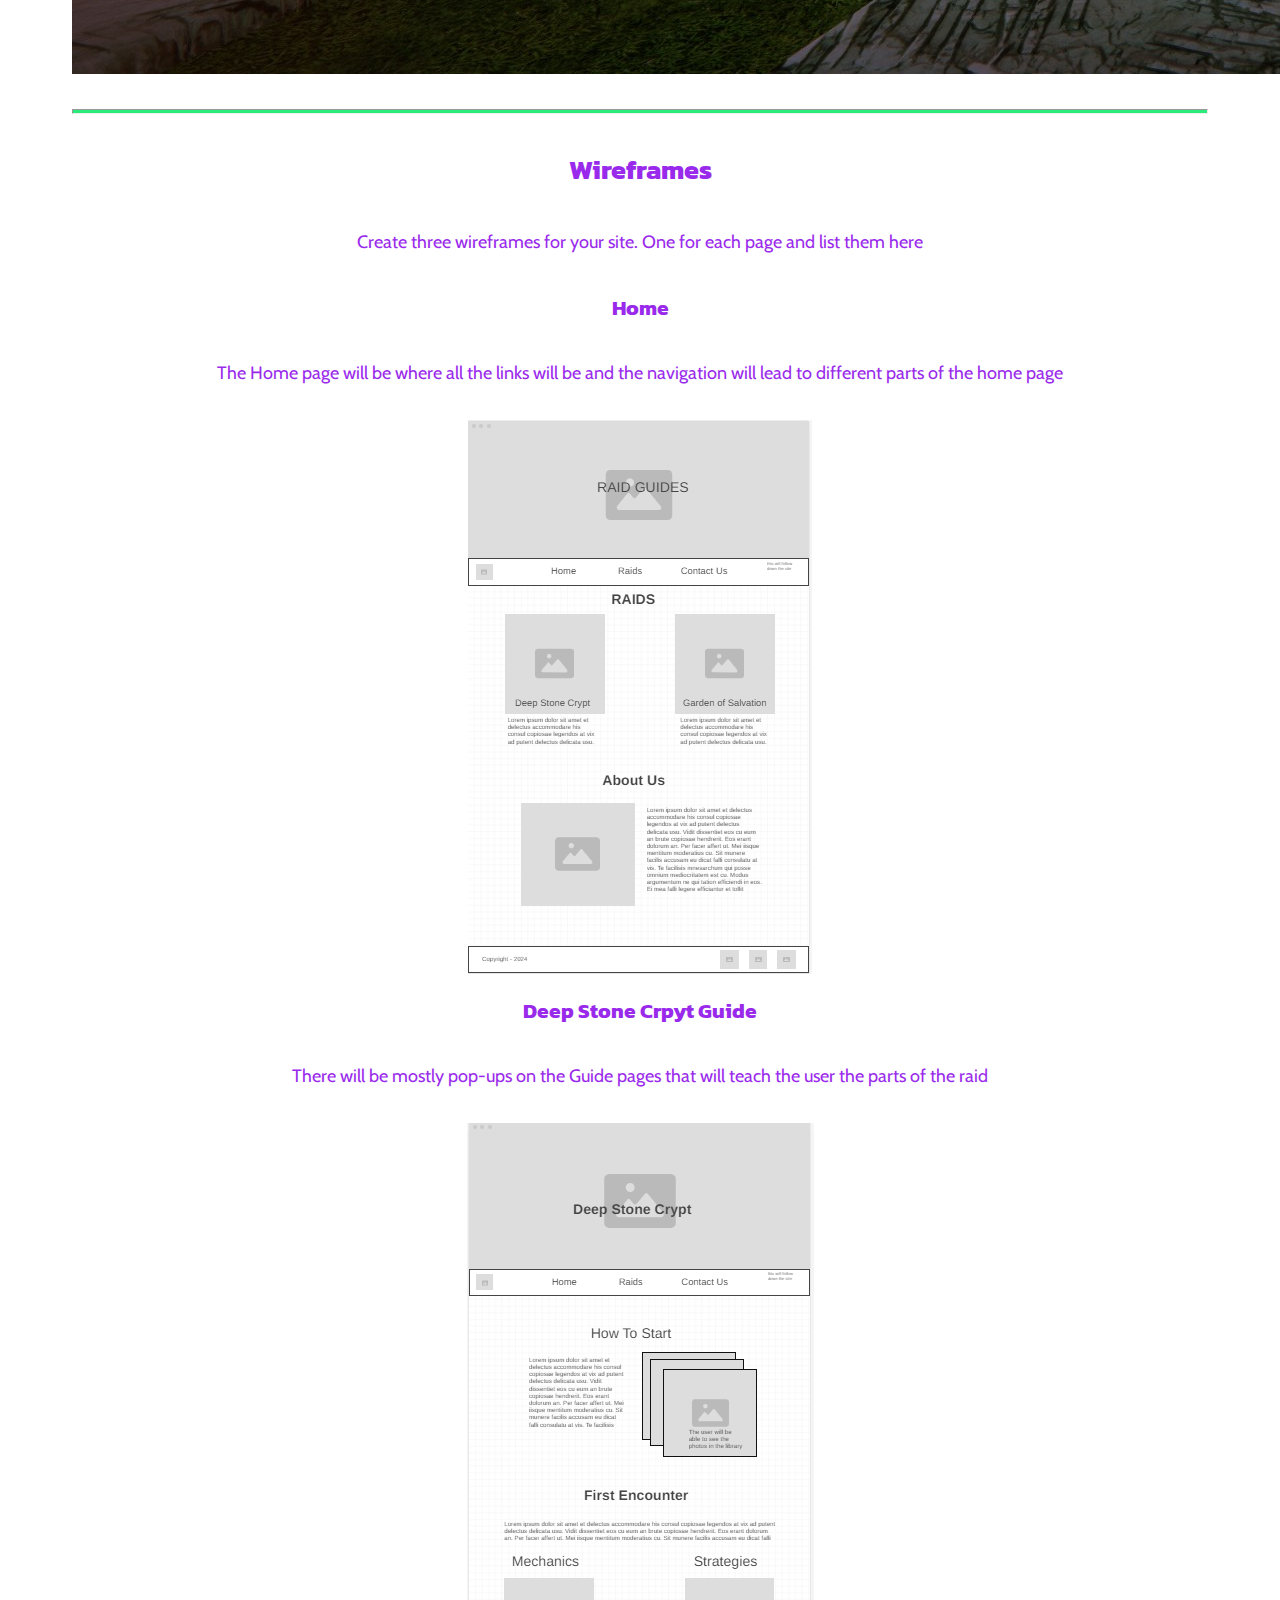
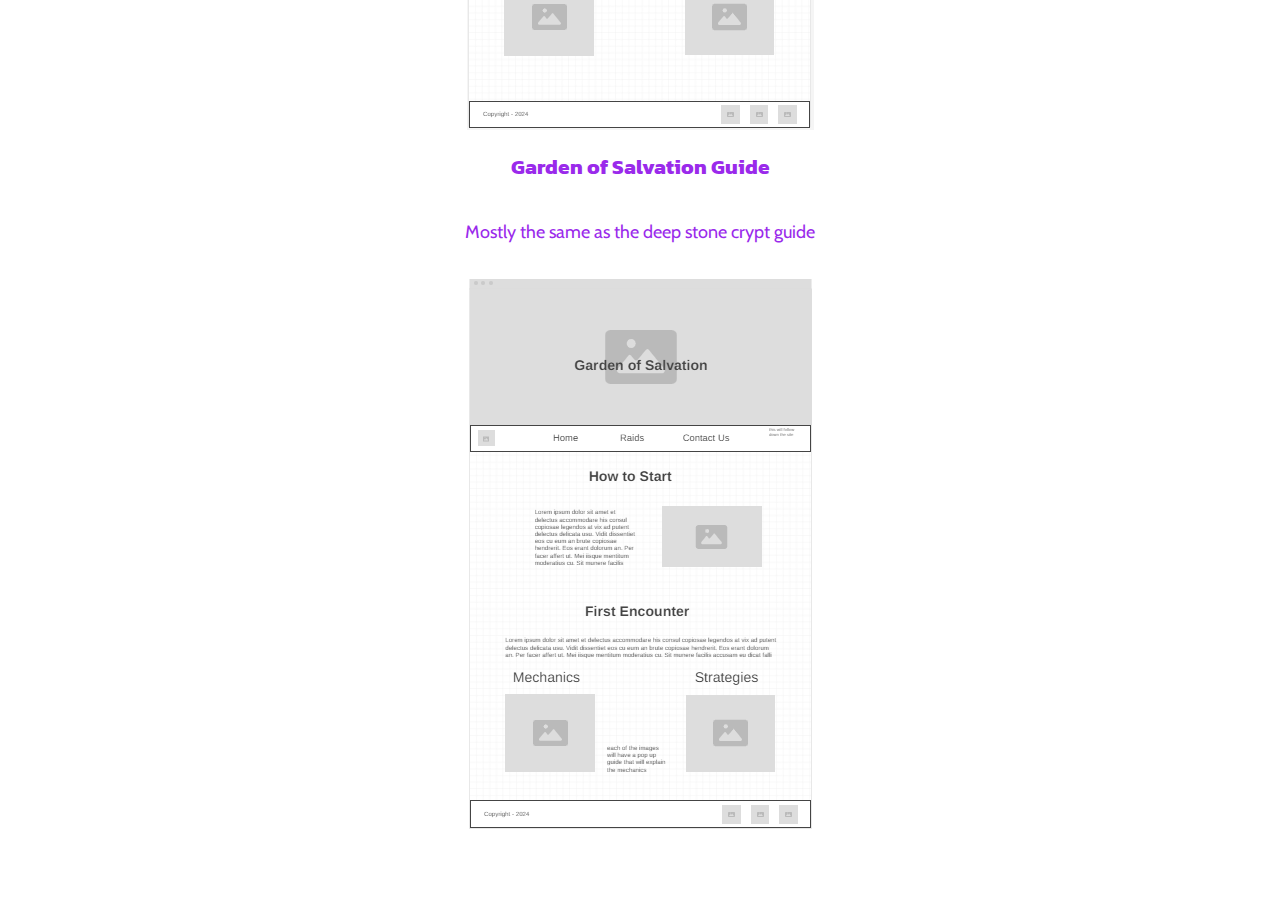
<file: site-plan.html>
<!DOCTYPE html>
<html lang="en-us">
    
  <head>
    <meta charset="utf-8">
    <title>Raid Guides | Site Plan</title>
    <link type="text/css" rel="stylesheet" href="styles/site-plan.css">
  </head>

  <body>
    <header>
      <h1>Raid Guides Site Plan</h1>
      <h2>Logan Cowley</h2>
      <h2>WDD 130 - 1</h2>
      <!-- In the header above, add the name or your site, your name and class number. For example if you are in section 3 you would put WDD 130.03 -->
    </header>
    <main>

      <!-- ------------------------Steps 2-3------------------------------ -->
      <hr>
      <h2>Overview</h2>
      <h3>Purpose</h3>
      <p>This website is a guide for players of Destiny 2 and will teach players how to solve puzzles in Destiny 2 raids</p>  <!-- change this -->


      <h3>Audience</h3>
      <p>Our Audience is Destiny 2 players who want to learn how to Raid</p>  <!-- change this -->

      <hr>
      <h2>Branding</h2>
      <h3>Website Logo</h3>
      <!-- Replace this with some sort of logo for your site.  A logo can be as simple as the name of your site in a nice font :) -->
      <img src="images/logo.png" alt="Logo image">
      <hr>
      <h2>
        Style Guide
      </h2>

      <!-- ------------------------Steps 4-8------------------------------ -->

      <h3>
        Color Palette
      </h3>
      <!--  The colors you choose for a website are one of the most important decisions you will make. Follow the instructions on the activity in iLearn then return and replace the color codes below with the hex color codes (the 6 digit numbers that show at the bottom of each color) for the colors you have chosen below.  You should have at least 2 colors but do not have to fill in all 4 if you do not need them.  -->

      <!-- Copy and paste the URL to your finished palette below Make sure to paste it into both spots -->
      Palette URL: <a href="https://coolors.co/396e94-e7c24f-a43312-381d2a-aabd8c" target="_blank">https://coolors.co/396e94-e7c24f-a43312-381d2a-aabd8c</a>


      <table class="colors">
        <tr><th>Primary</th><th>Secondary</th><th>Accent 1</th><th>Accent 2</th></tr>
        <!-- Replace the numbers in the boxes below with your hex color codes. Then switch to the site-plan.css file and change your colors there as well. -->
        <tr><td class="primary">#739983</td><td class="secondary">#706551</td><td class="accent1">#2AEB7A</td><td class="accent2">#9A2AEB</td></tr>
      </table>

      <!-- ------------------------Step 9------------------------------ -->

      <h3>
        Typography
      </h3>
      <!-- Choose a font for your paragraphs (body copy) and headlines. What font(s) have you chosen? Why did you choose what you did?  Make sure to review the list of web safe fonts at W3Schools.org as a starting point.  Think also about which of your colors above you might use for background and font colors. -->

      <h4>
        Heading Font: Kanit  <!-- change this -->
      </h4>
      <h4>
        Paragraph Font: Cabin  <!-- change this -->
      </h4>
      <h3>
        Normal paragraph example
      </h3>
      <p>
        Lorem ipsum dolor sit amet, consectetur adipiscing elit, sed do eiusmod tempor incididunt ut labore et dolore magna aliqua. Ut enim ad minim veniam, quis nostrud exercitation ullamco laboris nisi ut aliquip ex ea commodo consequat. Duis aute irure dolor in reprehenderit in voluptate velit esse cillum dolore eu fugiat nulla pariatur. Excepteur sint occaecat cupidatat non proident, sunt in culpa qui officia deserunt mollit anim id est laborum.
      </p>
      <h3>
        Colored paragraph example
      </h3>
      <p class="colored">
        Lorem ipsum dolor sit amet, consectetur adipiscing elit, sed do eiusmod tempor incididunt ut labore et dolore magna aliqua. Ut enim ad minim veniam, quis nostrud exercitation ullamco laboris nisi ut aliquip ex ea commodo consequat. 
      </p>

      <!-- ------------------------Step 10------------------------------ -->

      <h3>
        Navigation
      </h3>
      <!-- Think about how you want your navigation bar to look. In the site-plan.css file change the colors to your colors to get the look you desire. --> 
      <nav>
        <a href="#">Home</a>
        <a href="#">Page2</a>
        <a href="#">Page3</a>
      </nav>
      <hr>
      <h2>
        Site Map
      </h2>
      <div class="sitemap">
        <div class="sm-home">
          Home
        </div>
        <div class="sm-page2">
          [Page2] <!-- change this -->
        </div>
        <div class="sm-page3">
          [Page3]  <!-- change this -->
        </div>

        <div class="top">
          &nbsp;
        </div>
        <div class="left">
          &nbsp;
        </div>
        <div class="right">
          &nbsp;
        </div>

      </div>

      <!-- --------Content Section -------------- -->
      <hr>
      <h2>
        Content
      </h2>
      <h3>Home page</h3>
      <p>
        This home page will be a very simple design and will show others what raid they want to learn more about. It will show a picture of the raid and will have text over describing which raid it is. There will be a hero image and there will be a navigation bar for the raids as well. The main point of this page is to show the user what raids are available on the website so they can choose which raid they want to learn more about. The footer will consist of basic information about me so if they have any questions they can contact me through my contact information which will be contained inside the footer as well as my social media links. I feel like this website will do best on mobile devices so I feel like formatting for such will make for a much better user experience
      </p>
      <p>Images for the Home page</p>
        <img src="images/dsc_cover.jpg" alt="Image of Deep Stone Crypt">
        <img src="images/gos_cover.jpg" alt="Image of Garden of Salvation">

      </ul>
      <h3>Deep Stone Crypt Guide</h3>
      <p>
        For the deep stone crypt page there will be many images and text describing the mechanics of the raid. It will start off by explaining how to start the raid and will provide images on how to get your character to the first encounter of the raid. The first encounter of the raid will be explained in simple yet powerful detail and will have images for the user to look at to compare what they see on the website with what they see in game. The explanation might go something like this:
      </p>
      <p>
        “Once you start up the raid you will spawn near a fallen camp and you must destroy all of the fallen before the door will open up. After you are let through the door you will follow the path until you reach an area with an airlock. All players must be present inside the airlock for the airlock to let you through. Once through you will find yourself inside a huge orange bubble. With buff on the side of your screen called “shelter from the storm”. For this area the main mechanic works like such: 1: if you're outside of the bubble you gain stacks of frostbite. 2: Once frostbite reaches 10x you die. 3: staying inside of the bubble removes the stacks of frostbite. Inside this part of the raid you must traverse the wasteland finding these bubbles to take shelter then proceed to the next bubble. You repeat this until you reach the final bubble where you fight 2 fallen brigs and find another airlock” 
      </p>
      <p>
        With this explanation there will be photos that the user can look at so they can compare and follow along as they play
      </p>
      <p>Images for the Deep Stone Crypt Page</p>
        <img src="images/dsc_darkroom.jpg" alt="image of the dark room of Deep Stone Crypt">
        <img src="images/dsc_lightroom.jpg" alt="image of the Light room of Deep Stone Scrypt">

      </ul>
      <h3>Garden of Salvation Guide</h3>
      <p>
        The Garden of Salvation Page will go in the same way as the deep stone crypt page and will explain the mechanics of the Garden of Salvation raid. Here is an example of what will go on the garden of Salvation raid page:
      </p>
      <p>
        “To start this raid is very straightforward. You spawn on the moon next to a massive vex portal and you kill all the enemies and the portal opens. Once through this portal you arrive at the first encounter of the raid. There are two main mechanics in the first encounter of this raid. 1st is the “Voltaic Overflow” mechanic which works like such: The Boss will wander around and “spit” out this robotic looking anomaly and if you don’t do anything about it, it wipes the whole team. To stop it you need a player to step over it to pick it up. Doing so gives the player a 2 minute debuff called “Voltaic Overflow”. With this buff you cannot pick up the anomaly again otherwise that player will day. The 2nd mechanic is the tether mechanic. You will see a Tesseract looking block in the sky and you must shoot it to activate it. Once activated it will “tether” itself to the closest player and after that if another player gets close to the “tethered” player the tether will latch itself to another player and continue as such. As a team you must lead this tether to a plus block onto the grid wall to open the door”
      </p>
      <p>
        There will be more of an explanation and there will be more pictures as well to show what I’m talking about for the user.
      </p>
      <p>Images for the Garden of Salvation Page</p>
        <img src="images/gos_hero.jpg" alt="Hero image for Garden of Salvation">
        <img src="images/gos_mindbarf.jpg" alt="image of Voltaic Overflow Boss Mechanic in Garden of Salvation">

      </ul>
      <hr>
      <h2>
        Wireframes
      </h2>
      <p>
        Create three wireframes for your site. One for each page and list them here</p>

      <h3>Home</h3>
      <p>         
        The Home page will be where all the links will be and the navigation will lead to different parts of the home page
      </p>
      <img src="images/home_wireframe.png" alt="home page wireframe">

      <h3>Deep Stone Crpyt Guide</h3>
      <p>         
        There will be mostly pop-ups on the Guide pages that will teach the user the parts of the raid
      </p>
      <img src="images/deepstone_wireframe.png" alt="Deep Stone Crypt Gudide wireframe">

      <h3>Garden of Salvation Guide</h3>
      <p>         
        Mostly the same as the deep stone crypt guide
      </p>
      <img src="images/gos_wireframe.png" alt="Garden of Salvation guide wireframe">
    </main>
  </body>

</html>
</file>
<file: styles/styles.css>
@import url('https://fonts.googleapis.com/css?family=IM+Fell+French+Canon+SC|Lato');
@import url('https://fonts.googleapis.com/css2?family=Kanit:ital,wght@0,100;0,200;0,300;0,400;0,500;0,600;0,700;0,800;0,900;1,100;1,200;1,300;1,400;1,500;1,600;1,700;1,800;1,900&display=swap');
@import url('https://fonts.googleapis.com/css2?family=Cabin:ital,wght@0,400..700;1,400..700&family=Kanit:ital,wght@0,100;0,200;0,300;0,400;0,500;0,600;0,700;0,800;0,900;1,100;1,200;1,300;1,400;1,500;1,600;1,700;1,800;1,900&display=swap');

:root{

  --heading-font: Kanit, Verdana, "Courier New";
  --paragraph-font: Cabin, Garamond, "Time New Roman";
}

h1, h2, h3, h4, h5, h6{
  font-family: var(--heading-font);
}
p {
  font-family: var(--paragraph-font);
}


body{
  margin: 0;
  background-color: #739983;
}
.main-title{
  width: 100%;
  position: relative;
  text-align: center;
  color: white;
  margin: 0;
  padding-bottom: 0px;
}
.main-img{
  width: 100%;
}
.main-text{
  position: absolute;
  top: 50%;
  left: 50%;
  transform: translate(-50%, -100%);
  font-size: 5em;
  text-shadow: 1px 1px 10px #000 ;
}
#navbar{
  overflow: hidden;
  background-color: #2AEB7A;
  padding-top: 0px;
  margin-top: 0;
  z-index: 1;
}
#navbar ul li a{
  float: left;
  display: block;
  padding-top: 14px;
  
}
.link-a{
  color: #f2f2f2;
  font-size: 2.5em;
  text-align: center;
  padding-left: 30px;
  padding-right: 30px;
  padding-bottom: 14px;
  text-decoration: none;
  font-family: var(--heading-font);
}
.link-a:hover{
  background-color: #9A2AEB;
}
.nav-logo{
  padding-right: 30px;
  width: 60px;
  padding-left: 20px;
}
.content{
  padding-top: 16px;
}
.sticky {
  position: fixed;
  top: 0;
  width: 100%;
}
.sticky + .content {
  padding-top: 95px;
}

#raids{
  display: grid;
  grid-template-columns: 1fr 375px 375px 1fr;
  grid-template-rows: 200px 400px 100px;
  column-gap: 200px;
}
.raid-text{
  text-align: center;
  grid-column: 1 / 5;
  grid-row: 1;
  font-size: 5em;
  text-shadow: 1px 1px 10px #ffffff;
}
.home-card-one{
  grid-column: 2 / 3;
}
.home-card-two{
  grid-column: 3 / 4;
}
.home-card img{
  width: 100%;
  border-style: solid;
  border-color: #9A2AEB;
  border-radius: 50px;
  box-shadow: 1px 1px 10px #000;
  
}
.img-card{
  transition: transform .5s;
}
.img-card:hover{
  transform: scale(1.1);
}
.home-card{
  text-align: center;
}
.bottom-middle{
  top: 50%;
  left: 50%;
  transform: translate(0%, -200%);
  font-size: 2em;
  text-shadow: 1px 1px 5px #fff ;
}
.home-card p{
  font-size: 1.3em;
}
#about-us{
  display: grid;
  grid-template-columns: 1fr 600px 600px 1fr;
  grid-template-rows: 200px 400px 200px;
  column-gap: 50px;
  text-align: center;
}
#about-us h1{
  grid-column: 1/5;
  font-size: 5em;
  text-shadow: 1px 1px 5px #fff ;
}
#about-us img{
  width: 100%;
  grid-column: 2 / 3;
  border-radius: 10px;
  box-shadow: 1px 1px 10px black;
}
#about-us p{
  text-align: left;
  font-size: 2em;
  background-color: #706551;
  padding: 30px;
  margin: 0px;
  border-radius: 10px;
  box-shadow: 1px 1px 10px black;
}
footer{
  overflow: hidden;
  background-color: #2AEB7A;
  padding-top: 0px;
  margin-top: 0;
  z-index: 1;
}
footer ul li{
  float: right;
  display: block;
  padding-top: 5px;
  padding: 5px 30px 0px 30px;
}
.copy-right{
  float: left;
  display: block;
  padding-left: 30px;
  font-size: 1.5em;
}
.foot-a{
  color: #f2f2f2;
  font-size: 2.3em;
  text-align: center;
  padding-left: 30px;
  padding-right: 30px;
  padding-bottom: 10px;
  text-decoration: none;
  font-family: var(--heading-font);
}
.foot-a:hover{
  background-color: #9A2AEB;
}

/* Slideshow container */
.image-collection {
  max-width: 1000px;
  position: relative;
  margin: auto;
}

/* Hide the images by default */
.mySlides {
  display: none;
}

/* Next & previous buttons */
.prev, .next {
  cursor: pointer;
  position: absolute;
  top: 50%;
  width: auto;
  margin-top: -22px;
  padding: 16px;
  color: white;
  font-weight: bold;
  font-size: 18px;
  transition: 0.6s ease;
  border-radius: 0 3px 3px 0;
  user-select: none;
}

/* Position the "next button" to the right */
.next {
  right: 0;
  border-radius: 3px 0 0 3px;
}

/* On hover, add a black background color with a little bit see-through */
.prev:hover, .next:hover {
  background-color: rgba(0,0,0,0.8);
}

/* Caption text */
.text {
  color: #f2f2f2;
  font-size: 15px;
  padding: 8px 12px;
  position: absolute;
  bottom: 8px;
  width: 100%;
  text-align: center;
}

/* Number text (1/8 etc) */
.numbertext {
  color: #f2f2f2;
  font-size: 12px;
  padding: 8px 12px;
  position: absolute;
  top: 0;
}

/* The dots/bullets/indicators */
.dot {
  cursor: pointer;
  height: 15px;
  width: 15px;
  margin: 0 2px;
  background-color: #bbb;
  border-radius: 50%;
  display: inline-block;
  transition: background-color 0.6s ease;
}

.active, .dot:hover {
  background-color: #717171;
}

/* Fading animation */
.fade {
  animation-name: fade;
  animation-duration: 1.5s;
}

@keyframes fade {
  from {opacity: .8}
  to {opacity: 1}
}


#feedback {
    background-color: antiquewhite;
    position: absolute;
    top: 0;
    left: 0;
    right: 0;
    padding: .5em;
    /* make this element invisible until we are ready for it */
    display: none;      
}
.moveDown {
    margin-top: 3em;
}
form {
    /* Center the form on the page */
    margin: 0 auto;
    width: 400px;
    /* Form outline */
    padding: 1em;
    border: 1px solid #ccc;
    border-radius: 1em;
  }
  
  ul {
    list-style: none;
    padding: 0;
    margin: 0;
  }
  
  form li + li {
    margin-top: 1em;
  }
  
  label {
    /* Uniform size & alignment */
    display: inline-block;
    width: 90px;
    text-align: right;
  }
  
  input,
  textarea {
    /* To make sure that all text fields have the same font settings
       By default, textareas have a monospace font */
    font: 1em sans-serif;
  
    /* Uniform text field size */
    width: 300px;
    box-sizing: border-box;
  
    /* Match form field borders */
    border: 1px solid #999;
  }
  
  input:focus,
  textarea:focus {
    /* Additional highlight for focused elements */
    border-color: #000;
  }
  
  textarea {
    /* Align multiline text fields with their labels */
    vertical-align: top;
  
    /* Provide space to type some text */
    height: 5em;
  }
  
  .button {
    /* Align buttons with the text fields */
    padding-left: 90px; /* same size as the label elements */
  }
  
  button {
    /* This extra margin represent roughly the same space as the space
       between the labels and their text fields */
    margin-left: 0.5em;
  }
</file>
<file: styles/site-plan.css>
/* if you are using any Google fonts change the font names below to your fonts. 
Any spaces in your font name should be replaced with a +. 
Fonts are separated by a | */
@import url('https://fonts.googleapis.com/css?family=IM+Fell+French+Canon+SC|Lato');
@import url('https://fonts.googleapis.com/css2?family=Kanit:ital,wght@0,100;0,200;0,300;0,400;0,500;0,600;0,700;0,800;0,900;1,100;1,200;1,300;1,400;1,500;1,600;1,700;1,800;1,900&display=swap');
@import url('https://fonts.googleapis.com/css2?family=Cabin:ital,wght@0,400..700;1,400..700&family=Kanit:ital,wght@0,100;0,200;0,300;0,400;0,500;0,600;0,700;0,800;0,900;1,100;1,200;1,300;1,400;1,500;1,600;1,700;1,800;1,900&display=swap');

:root {
  /* change the values below to your colors from your palette */
  --primary-color: #739983  ;
  --secondary-color: #706551 ;
  --accent1-color: #2AEB7A;
  --accent2-color: #9A2AEB;

  /* change the values below to your chosen font(s) */
  --heading-font: Kanit, Verdana, "Courier New";
  --paragraph-font: Cabin, Garamond, "Time New Roman";

  /* these colors below should be chosen from among your palette colors above */
  --headline-color-on-white: #9A2AEB;  /* headlines on a white background */ 
  --headline-color-on-color: 739983; /* headlines on a colored background */ 
  --paragraph-color-on-white: #9A2AEB; /* paragraph text on a white background */ 
  --paragraph-color-on-color: 739983; /* paragraph text on a colored background */ 
  --paragraph-background-color: #9A2AEB  ;
  --nav-link-color: #9A2AEB;
  --nav-background-color: #2AEB7A;
  --nav-hover-link-color: #739983;
  --nav-hover-background-color: #9A2AEB;
}


/*  Look around below...but DON'T CHANGE ANYTHING! */

body {
  max-width: 1200px;
  margin: 0 auto;
  padding: 4em;
  font-size: 18px;
  text-align: center;
}
img {
  display: block;
  margin: 0 auto;
}
h1, h2, h3, h4, h5, h6 {
  font-family: var(--heading-font);
  color: var(--headline-color-on-white);
}
h2 {
  text-align: center;
}
hr {
  height: 3px;
  margin: 35px 0;
  background: var(--accent1-color);
}
header {
  padding: 1em;
  text-align: center;
  color: var(--headline-color-on-color);
  background-color: var(--paragraph-background-color);
}
header > h1, header > h2 {
  color: var(--headline-color-on-color);
}

p {
  font-family: var(--paragraph-font);
  color: var(--paragraph-color-on-white);
  padding: 1em;
}
.colors {
  width: 100%;
  min-width: 350px;
  margin: 30px auto;
  text-align: center;
}
.colors th {
  background-color: #999;
}
.colors td{
  width: 25%;
  height: 3em;
}

.primary {
  background-color: var(--primary-color);
}
.secondary {
  background-color: var(--secondary-color);
}
.accent1 {
  background-color: var(--accent1-color);
}
.accent2{
  background-color: var(--accent2-color);
}

p.colored {
  background-color: var(--paragraph-background-color);
  color: var(--paragraph-color-on-color);
}

nav {
  background-color: var(--nav-background-color);
  line-height: 3em;
  text-align: center;
  font-size: 1.2em;
}
nav  {
  list-style-type: none;
  display: flex;

}
nav a {
  padding:1em;
  min-width: 120px;
  text-decoration: none;
  padding: 10px;

}
nav a:link, nav a:visited {
  color: var(--nav-link-color);
}
nav a:hover {
  color: var(--nav-hover-link-color);
  background-color: var(--nav-hover-background-color);
}

.sitemap {
  display: grid;
  justify-content: center;

  grid-template-columns: repeat(6, 15%);
  grid-template-rows: 3em 1.5em 1.5em 3em;
  grid-template-areas: ". . home home . ."
    ". . . top . ."
    ". left left right right ."
    "page2 page2 . . page3 page3";
}
.sitemap > div {

  text-align: center;

}
.sm-home {
  grid-area: home;
  background-color: #ccc;
  line-height: 3em;
}
.sm-page2 {
  grid-area: page2;
  background-color: #ccc;
  line-height: 3em;
}
.sm-page3 {
  grid-area: page3;
  background-color: #ccc;
  line-height: 3em;
}

.top {
  grid-area: top;
  border-left: 1px solid;
}

.left {
  grid-area: left;
  border-top: 1px solid;
  border-left: 1px solid;
}

.right {
  grid-area: right;
  border-top: 1px solid;
  border-right: 1px solid;
}
</file>
